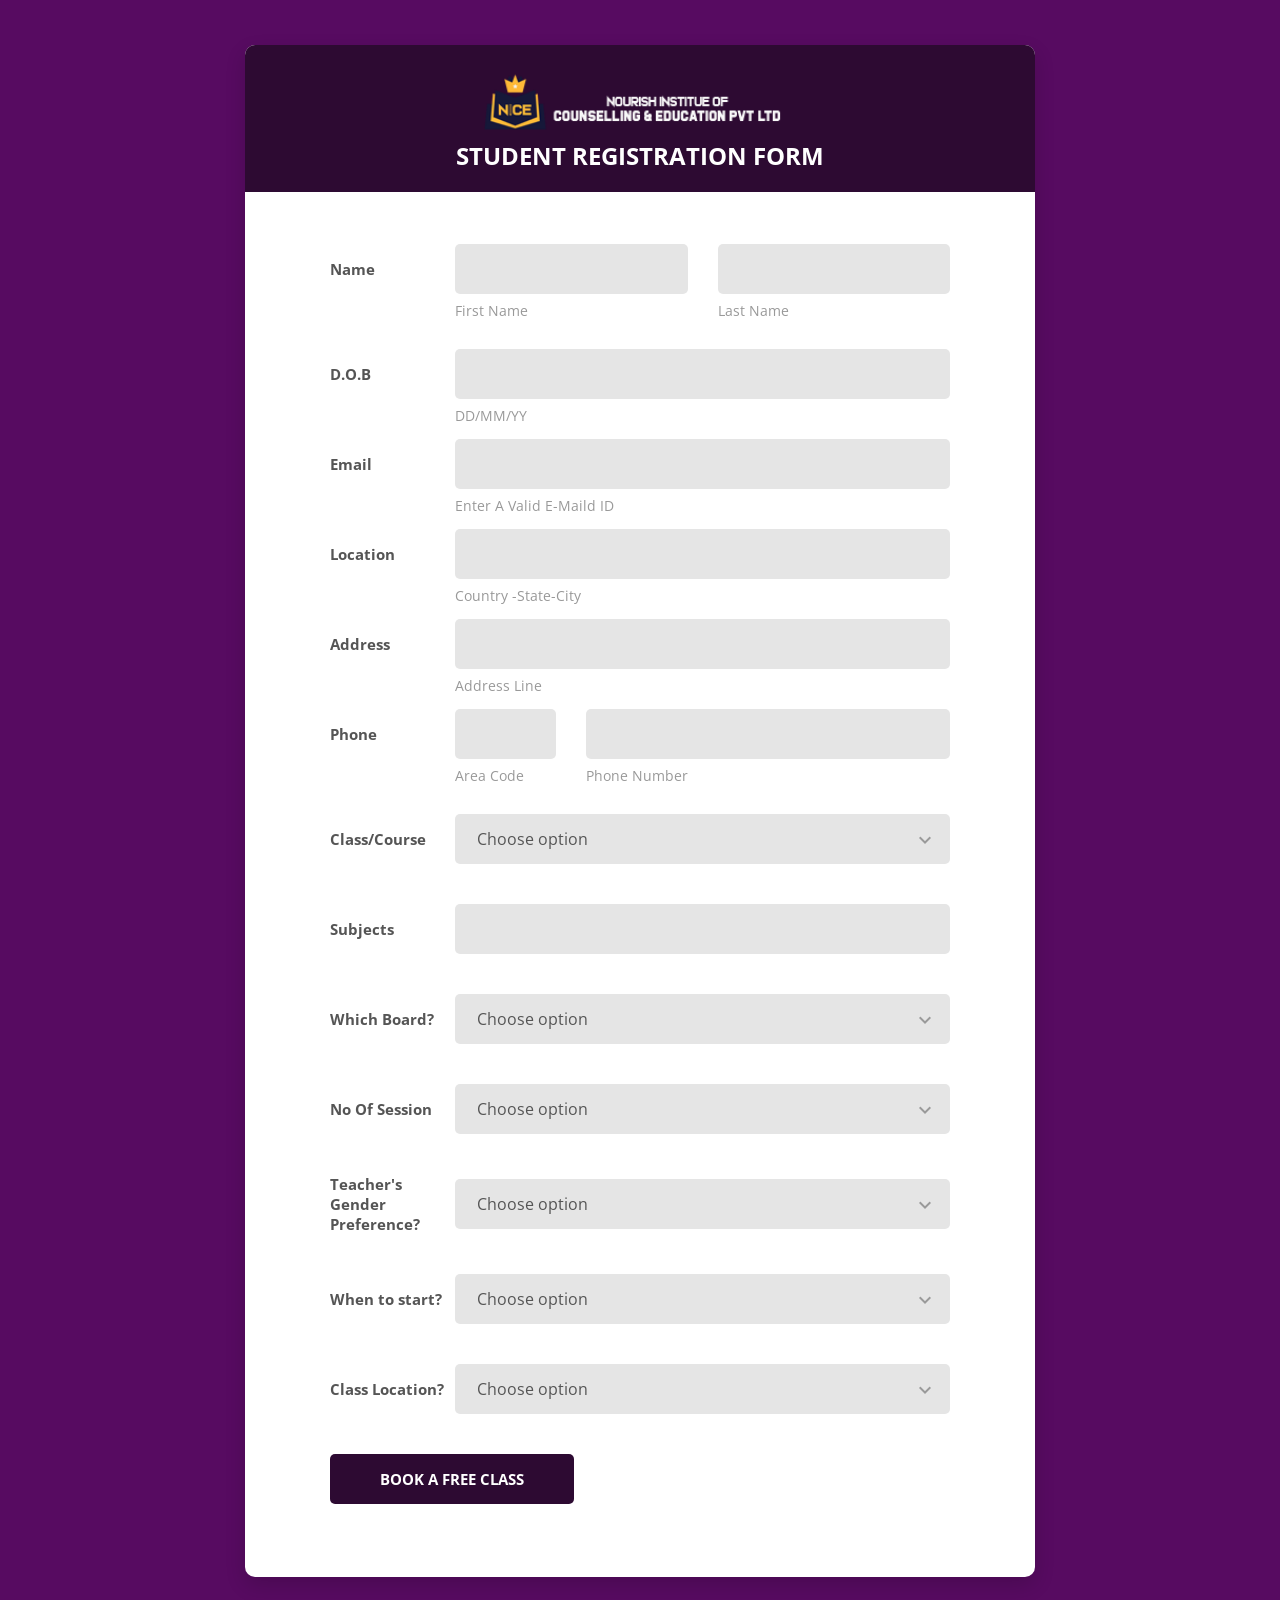
<file: index2.html>
<!DOCTYPE html>
<html lang="en">

<head>
    <!-- Required meta tags-->
    <meta charset="UTF-8">
    <meta name="viewport" content="width=device-width, initial-scale=1, shrink-to-fit=no">
    <meta name="description" content="Colorlib Templates">
    <meta name="author" content="Colorlib">
    <meta name="keywords" content="Colorlib Templates">
    <link rel="shortcut icon" type="image/x-icon" href="assets/img/favicon.png">
    <!-- Title Page-->
    <title>Student Registration Form</title>

    <!-- Icons font CSS-->
    <link href="vendor/mdi-font/css/material-design-iconic-font.min.css" rel="stylesheet" media="all">
    <link href="vendor/font-awesome-4.7/css/font-awesome.min.css" rel="stylesheet" media="all">
    <!-- Font special for pages-->
    <link href="https://fonts.googleapis.com/css?family=Open+Sans:300,300i,400,400i,600,600i,700,700i,800,800i" rel="stylesheet">

    <!-- Vendor CSS-->
    <link href="vendor/select2/select2.min.css" rel="stylesheet" media="all">
    <link href="vendor/datepicker/daterangepicker.css" rel="stylesheet" media="all">

    <!-- Main CSS-->
    <link href="css2/main.css" rel="stylesheet" media="all">
</head>

<body>
    <div class="page-wrapper  p-t-45 p-b-50">
        <div class="wrapper wrapper--w790">
            <div class="card card-5">
                <div class="card-heading">
                    <a href="index.php"><img src="logo.png" class="img-fluid" id="420" alt=""></a>
                    <h2 class="title">Student Registration Form</h2>
                </div>
                <div class="card-body">
                    <form method="POST" action="student_form.php" novalidate="novalidate">
                        <div class="form-row m-b-55">
                            <div class="name">Name</div>
                            <div class="value">
                                <div class="row row-space">
                                    <div class="col-2">
                                        <div class="input-group-desc">
                                            <input class="input--style-5" type="text" name="first_name">
                                            <label class="label--desc">first name</label>
                                        </div>
                                    </div>
                                    <div class="col-2">
                                        <div class="input-group-desc">
                                            <input class="input--style-5" type="text" name="last_name">
                                            <label class="label--desc">last name</label>
                                        </div>
                                    </div>
                                </div>
                            </div>
                        </div>
                        <div class="form-row">
                            <div class="name">D.O.B</div>
                            <div class="value">
                                <div class="input-group">
                                    <input class="input--style-5" type="text" name="birthday">
                                    <label class="label--desc">DD/MM/YY</label>
                                </div>
                            </div>
                        </div>
                        <div class="form-row">
                            <div class="name">Email</div>
                            <div class="value">
                                <div class="input-group">
                                    <input class="input--style-5" type="email" name="email">
                                    <label class="label--desc">Enter A Valid E-Maild ID</label>
                                </div>
                            </div>
                        </div>
                        <div class="form-row">
                            <div class="name">Location</div>
                            <div class="value">
                                <div class="input-group">
                                    <input class="input--style-5" onFocus="geolocate()" type="location" name="location">
                                    <label class="label--desc">Country -State-City</label>
                                </div>
                            </div>
                        </div>
                        <div class="form-row">
                            <div class="name">Address</div>
                            <div class="value">
                                <div class="input-group">
                                    <input class="input--style-5" onFocus="geolocate()" type="location" name="address">
                                    <label class="label--desc">Address Line</label>
                                </div>
                            </div>
                        </div>
                        <div class="form-row m-b-55">
                            <div class="name">Phone</div>
                            <div class="value">
                                <div class="row row-refine">
                                    <div class="col-3">
                                        <div class="input-group-desc">
                                            <input class="input--style-5" type="text" name="phone1">
                                            <label class="label--desc">Area Code</label>
                                        </div>
                                    </div>
                                    <div class="col-9">
                                        <div class="input-group-desc">
                                            <input class="input--style-5" type="text" name="phone2">
                                            <label class="label--desc">Phone Number</label>
                                        </div>
                                    </div>
                                </div>
                            </div>
                        </div>
                        <div class="form-row">
                            <div class="name">Class/Course</div>
                            <div class="value">
                                <div class="input-group">
                                    <div class="rs-select2 js-select-simple select--no-search">
                                        <select name="course">
                                            <option disabled="disabled" selected="selected">Choose option</option>
                                         
                                    <option>Nursery / KG</option>
                                    <option>Class - I</option>
                                    <option>Class - II</option>
                                    <option>Class - III</option>
                                    <option>Class - IV</option>
                                    <option>Class - V</option>
                                    <option>Class - VI</option>
                                    <option>Class - VII</option>
                                    <option>Class - VIII</option>
                                    <option>Class - IX</option>
                                    <option>Class - X</option>
                                    <option>Class - XI</option>
                                    <option>Class -XII</option>
                                    <option>IIT - JEE</option>
                                    <option>NEET / AIPMT</option>
                                    <option>Engineering Entrance</option>
                                    <option>Spoken English</option>
                                    <option>BBA</option>
                                    <option>Hobby</option>
                                    <option>Computer Science</option>
                                    <option>Language</option>
                                    <option>CPT</option>
                                    <option>CAT</option>
                                    <option>Competitive Exams</option>
                                    <option>B.A</option>
                                    <option>B.Com</option>
                                    <option>B.Sc</option>
                                    <option>BCA - MCA</option>
                                    <option>B. E / B. TECH</option>
                                    <option>M.A</option>
                                    <option>M.COM</option>
                                    <option>M.SC</option>
                                    <option>M. TECH</option>
                                    <option>MBA</option>
                                    <option>Computer / IT</option>
                                    <option>Computer Science</option>
                                    <option>Engineering Subjects</option>
                                    <option>BBS</option>
                                    <option>CA Final Group 1</option>
                                    <option>CA Final Group 2</option>
                                    <option>CMA / ICWA</option>
                                    <option>CS</option>
                                    <option>IPCC Group 1</option>
                                    <option>IPCC Group 2</option>
                                    <option>IELTS</option>
                                    <option>TOEFL</option>
                                    <option>GMAT</option>
                                    <option>B - Ed</option>
                                    <option>CTET</option>
                                        </select>
                                        <div class="select-dropdown"></div>
                                    </div>
                                </div>
                            </div>
                        </div>


                        <div class="form-row">
                            <div class="name">Subjects</div>
                            <div class="value">
                                <div class="input-group">
                                    <input class="input--style-5" onFocus="geolocate()" type="location" name="subjects">
                                    <label class="label--desc"></label>
                                </div>
                            </div>
                        </div>


                         <div class="form-row">
                            <div class="name">Which Board?</div>
                            <div class="value">
                                <div class="input-group">
                                    <div class="rs-select2 js-select-simple select--no-search">
                                        <select name="board">
                                            <option disabled="disabled" selected="selected">Choose option</option>
                                       
                                    <option>CBSE</option>
                                    <option>ICSE / ICE</option>
                                    <option>IGCSE</option>
                                    <option>IB Board</option>
                                    <option>State Board</option>
                                    <option>NIOS</option>
                                    <option>College/University
                                    </option>
                                    </select>
                                        <div class="select-dropdown"></div>
                                    </div>
                                </div>
                            </div>
                        </div>

                        <div class="form-row">
                            <div class="name">No Of Session</div>
                            <div class="value">
                                <div class="input-group">
                                    <div class="rs-select2 js-select-simple select--no-search">
                                        <select name="session">
                                            <option disabled="disabled" selected="selected">Choose option</option>
                                           
                                    <option>Twice a Week</option>
                                    <option>Thrice a Week</option>
                                    <option>Thrice a Week</option>
                                    <option>Four days a Week</option>
                                    <option>Six days in a Week</option>
                              
                                    </select>
                                        <div class="select-dropdown"></div>
                                    </div>
                                </div>
                            </div>
                        </div>

                        <div class="form-row">
                            <div class="name">Teacher's Gender Preference? </div>
                            <div class="value">
                                <div class="input-group">
                                    <div class="rs-select2 js-select-simple select--no-search">
                                        <select name="gender">
                                            <option disabled="disabled" selected="selected">Choose option</option>
                                           
                                    <option>Any</option>
                                    <option>Female</option>
                                    <option>Male</option>
                               
                              
                                    </select>
                                        <div class="select-dropdown"></div>
                                    </div>
                                </div>
                            </div>
                        </div>
                        <div class="form-row">
                            <div class="name">When to start? </div>
                            <div class="value">
                                <div class="input-group">
                                    <div class="rs-select2 js-select-simple select--no-search">
                                        <select name="when">
                                            <option disabled="disabled" selected="selected">Choose option</option>
                                           
                                    <option>Immediately</option>
                                    <option>Within a month</option>
                                    <option>Not sure, just looking</option>
                               
                              
                                    </select>
                                        <div class="select-dropdown"></div>
                                    </div>
                                </div>
                            </div>
                        </div>


                        <div class="form-row">
                            <div class="name">Class Location? </div>
                            <div class="value">
                                <div class="input-group">
                                    <div class="rs-select2 js-select-simple select--no-search">
                                        <select name="leclocation">
                                            <option disabled="disabled" selected="selected">Choose option</option>
                                           
                                    <option>Online Class</option>
                                    <option>Student Home</option>
                                   
                               
                              
                                    </select>
                                        <div class="select-dropdown"></div>
                                    </div>
                                </div>
                            </div>
                        </div>
                        
                        <div>
                            <button class="btn btn--radius-2 btn--red" name="register_student" type="submit">Book a free class</button>
                        </div>
                    </form>
                </div>
            </div>
        </div>
    </div>

    <!-- Jquery JS-->
    <script src="vendor/jquery/jquery.min.js"></script>
   
    <!-- Vendor JS-->
    <script src="vendor/select2/select2.min.js"></script>
    <script src="vendor/datepicker/moment.min.js"></script>
    <script src="vendor/datepicker/daterangepicker.js"></script>

    <!-- Main JS-->
    <script src="js/global.js"></script>

</body><!-- This templates was made by Colorlib (https://colorlib.com) -->

</html>
<!-- end document-->
</file>
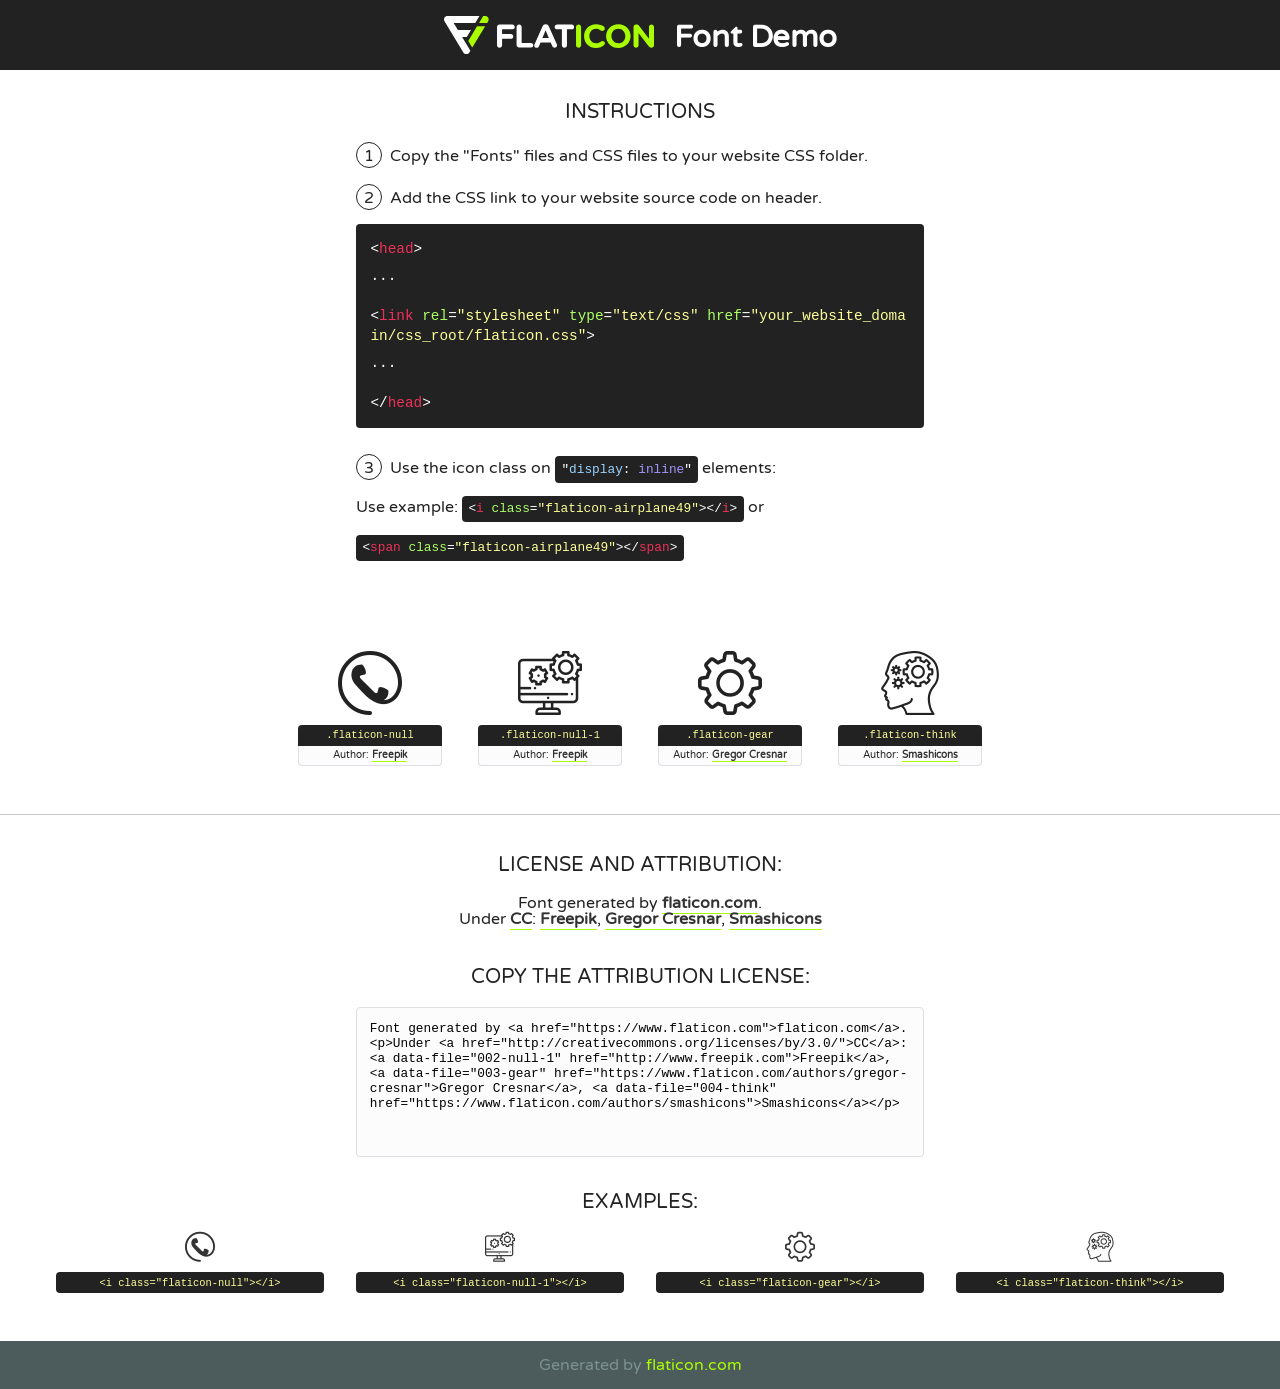
<file: assets/fonts/flaticon.html>
<!DOCTYPE html>
<!--
  Flaticon icon font: Flaticon
  Creation date: 02/06/2020 05:24
-->
<html>
<!DOCTYPE html>
<html>

<head>
    <title>Flaticon WebFont</title>
    <link href="http://fonts.googleapis.com/css?family=Varela+Round" rel="stylesheet" type="text/css" />
    <link rel="stylesheet" type="text/css" href="flaticon.css">
    <meta charset="UTF-8">
    <style>
    html, body, div, span, applet, object, iframe,
    h1, h2, h3, h4, h5, h6, p, blockquote, pre,
    a, abbr, acronym, address, big, cite, code,
    del, dfn, em, img, ins, kbd, q, s, samp,
    small, strike, strong, sub, sup, tt, var,
    b, u, i, center,
    dl, dt, dd, ol, ul, li,
    fieldset, form, label, legend,
    table, caption, tbody, tfoot, thead, tr, th, td,
    article, aside, canvas, details, embed, 
    figure, figcaption, footer, header, hgroup, 
    menu, nav, output, ruby, section, summary,
    time, mark, audio, video {
        margin: 0;
        padding: 0;
        border: 0;
        font-size: 100%;
        font: inherit;
        vertical-align: baseline;
    }
    /* HTML5 display-role reset for older browsers */
    article, aside, details, figcaption, figure, 
    footer, header, hgroup, menu, nav, section {
        display: block;
    }
    body {
        line-height: 1;
    }
    ol, ul {
        list-style: none;
    }
    blockquote, q {
        quotes: none;
    }
    blockquote:before, blockquote:after,
    q:before, q:after {
        content: '';
        content: none;
    }
    table {
        border-collapse: collapse;
        border-spacing: 0;
    }
    body {
        font-family: 'Varela Round', Helvetica, Arial, sans-serif;
        font-size: 16px;
        color: #222;
    }
    a {
        color: #333;
        border-bottom: 1px solid #a9fd00;
        font-weight: bold;
        text-decoration: none;
    }
    * {
        -moz-box-sizing: border-box;
        -webkit-box-sizing: border-box;
        box-sizing: border-box;
        margin: 0;
        padding: 0;
    }
    [class^="flaticon-"]:before, [class*=" flaticon-"]:before, [class^="flaticon-"]:after, [class*=" flaticon-"]:after {
        font-family: Flaticon;
        font-size: 30px;
        font-style: normal;
        margin-left: 20px;
        color: #333;
    }
    .wrapper {
        max-width: 600px;
        margin: auto;
        padding: 0 1em;
    }
    .title {
        font-size: 1.25em;
        text-align: center;
        margin-bottom: 1em;
        text-transform: uppercase;
    }
    header {
        text-align: center;
        background-color: #222;
        color: #fff;
        padding: 1em;
    }
    header .logo {
        width: 210px;
        height: 38px;
        display: inline-block;
        vertical-align: middle;
        margin-right: 1em;
        border: none;
    }
    header strong {
        font-size: 1.95em;
        font-weight: bold;
        vertical-align: middle;
        margin-top: 5px;
        display: inline-block;
    }
    .demo {
        margin: 2em auto;
        line-height: 1.25em;
    }
    .demo ul li {
        margin-bottom: 1em;
    }
    .demo ul li .num {
        color: #222;
        border-radius: 20px;
        display: inline-block;
        width: 26px;
        padding: 3px;
        height: 26px;
        text-align: center;
        margin-right: 0.5em;
        border: 1px solid #222;
    }
    .demo ul li code {
        background-color: #222;
        border-radius: 4px;
        padding: 0.25em 0.5em;
        display: inline-block;
        color: #fff;
        font-family: Consolas,Monaco,Lucida Console,Liberation Mono,DejaVu Sans Mono,Bitstream Vera Sans Mono,Courier New, monospace;
        font-weight: lighter;
        margin-top: 1em;
        font-size: 0.8em;
        word-break: break-all;
    }
    .demo ul li code.big {
        padding: 1em;
        font-size: 0.9em;
    }
    .demo ul li code .red {
        color: #EF3159;
    }
    .demo ul li code .green {
        color: #ACFF65;
    }
    .demo ul li code .yellow {
        color: #FFFF99;
    }
    .demo ul li code .blue {
        color: #99D3FF;
    }
    .demo ul li code .purple {
        color: #A295FF;
    }
    .demo ul li code .dots {
        margin-top: 0.5em;
        display: block;
    }
    #glyphs {
        border-bottom: 1px solid #ccc;
        padding: 2em 0;
        text-align: center;
    }
    .glyph {
        display: inline-block;
        width: 9em;
        margin: 1em;
        text-align: center;
        vertical-align: top;
        background: #FFF;
    }
    .glyph .glyph-icon {
        padding: 10px;
        display: block;
        font-family:"Flaticon";
        font-size: 64px;
        line-height: 1;
    }
    .glyph .glyph-icon:before {
        font-size: 64px;
        color: #222;
        margin-left: 0;
    }
    .class-name {
        font-size: 0.65em;
        background-color: #222;
        color: #fff;
        border-radius: 4px 4px 0 0;
        padding: 0.5em;
        color: #FFFF99;
        font-family: Consolas,Monaco,Lucida Console,Liberation Mono,DejaVu Sans Mono,Bitstream Vera Sans Mono,Courier New, monospace;
    }
    .author-name {
        font-size: 0.6em;
        background-color: #fcfcfd;
        border: 1px solid #DEDEE4;
        border-top: 0;
        border-radius: 0 0 4px 4px;
        padding: 0.5em;
    }
    .class-name:last-child {
        font-size: 10px;
        color:#888;
    }
    .class-name:last-child a {
        font-size: 10px;
        color:#555;
    }
    .class-name:last-child a:hover {
        color:#a9fd00;
    }
    .glyph > input {
        display: block;
        width: 100px;
        margin: 5px auto;
        text-align: center;
        font-size: 12px;
        cursor: text;
    }
    .glyph > input.icon-input {
        font-family:"Flaticon";
        font-size: 16px;
        margin-bottom: 10px;
    }
    .attribution .title {
        margin-top: 2em;
    }
    .attribution textarea {
        background-color: #fcfcfd;
        padding: 1em;
        border: none;
        box-shadow: none;
        border: 1px solid #DEDEE4;
        border-radius: 4px;
        resize: none;
        width: 100%;
        height: 150px;
        font-size: 0.8em;
        font-family: Consolas,Monaco,Lucida Console,Liberation Mono,DejaVu Sans Mono,Bitstream Vera Sans Mono,Courier New, monospace;
        -webkit-appearance: none;
    }
    .iconsuse {
        margin: 2em auto;
        text-align: center;
        max-width: 1200px;
    }
    .iconsuse:after {
        content: '';
        display: table;
        clear: both;
    }
    .iconsuse .image {
        float: left;
        width: 25%;
        padding: 0 1em;
    }
    .iconsuse .image p {
        margin-bottom: 1em;
    }
    .iconsuse .image span {
        display: block;
        font-size: 0.65em;
        background-color: #222;
        color: #fff;
        border-radius: 4px;
        padding: 0.5em;
        color: #FFFF99;
        margin-top: 1em;
        font-family: Consolas,Monaco,Lucida Console,Liberation Mono,DejaVu Sans Mono,Bitstream Vera Sans Mono,Courier New, monospace;
    }
    #footer {
        text-align: center;
        background-color: #4C5B5C;
        color: #7c9192;
        padding: 1em;
    }
    #footer a {
        border: none;
        color: #a9fd00;
        font-weight: normal;
    }
    @media (max-width: 960px) {
        .iconsuse .image {
            width: 50%;
        }
    }
    @media (max-width: 560px) {
        .iconsuse .image {
            width: 100%;
        }
    }
    </style>
</head>

<body class="characters-off">

    <header>
        <a href="https://www.flaticon.com" target="_blank" class="logo">
            <svg version="1.1" xmlns="http://www.w3.org/2000/svg" xmlns:xlink="http://www.w3.org/1999/xlink" xmlns:a="http://ns.adobe.com/AdobeSVGViewerExtensions/3.0/" viewBox="0 0 560.875 102.036" enable-background="new 0 0 560.875 102.036" xml:space="preserve">
                <defs>
                </defs>
                <g>
                    <g class="letters">
                        <path fill="#ffffff" d="M141.596,29.675c0-3.777,2.985-6.767,6.764-6.767h34.438c3.426,0,6.15,2.728,6.15,6.15
                        c0,3.43-2.724,6.149-6.15,6.149h-27.674v13.091h23.719c3.429,0,6.151,2.724,6.151,6.15c0,3.43-2.723,6.149-6.151,6.149h-23.719
                        v17.574c0,3.773-2.986,6.761-6.764,6.761c-3.779,0-6.764-2.989-6.764-6.761V29.675z"></path>
                        <path fill="#ffffff" d="M193.844,29.149c0-3.781,2.985-6.767,6.764-6.767c3.776,0,6.763,2.985,6.763,6.767v42.957h25.039
                        c3.426,0,6.149,2.726,6.149,6.153c0,3.425-2.723,6.15-6.149,6.15h-31.802c-3.779,0-6.764-2.986-6.764-6.768V29.149z"></path>
                        <path fill="#ffffff" d="M241.891,75.71l21.438-48.407c1.492-3.341,4.215-5.357,7.906-5.357h0.792
                        c3.686,0,6.323,2.017,7.815,5.357l21.439,48.407c0.436,0.967,0.701,1.845,0.701,2.723c0,3.602-2.809,6.501-6.414,6.501
                        c-3.161,0-5.269-1.845-6.499-4.655l-4.132-9.661h-27.059l-4.301,10.102c-1.144,2.631-3.426,4.214-6.237,4.214
                        c-3.517,0-6.24-2.81-6.24-6.325C241.1,77.64,241.451,76.677,241.891,75.71z M279.932,58.666l-8.521-20.297l-8.526,20.297H279.932
                        z"></path>
                        <path fill="#ffffff" d="M314.864,35.387H301.86c-3.429,0-6.239-2.813-6.239-6.238c0-3.429,2.811-6.24,6.239-6.24h39.533
                        c3.426,0,6.237,2.811,6.237,6.24c0,3.425-2.811,6.238-6.237,6.238h-13.001v42.785c0,3.773-2.99,6.761-6.764,6.761
                        c-3.779,0-6.764-2.989-6.764-6.761V35.387z"></path>
                        <path fill="#A9FD00" d="M352.615,29.149c0-3.781,2.985-6.767,6.767-6.767c3.774,0,6.761,2.985,6.761,6.767v49.024
                        c0,3.773-2.987,6.761-6.761,6.761c-3.781,0-6.767-2.989-6.767-6.761V29.149z"></path>
                        <path fill="#A9FD00" d="M374.132,53.836v-0.179c0-17.481,13.178-31.801,32.065-31.801c9.22,0,15.459,2.458,20.557,6.238
                        c1.402,1.054,2.637,2.985,2.637,5.357c0,3.692-2.985,6.59-6.681,6.59c-1.845,0-3.071-0.702-4.044-1.319
                        c-3.776-2.813-7.729-4.393-12.562-4.393c-10.364,0-17.831,8.611-17.831,19.154v0.173c0,10.542,7.291,19.329,17.831,19.329
                        c5.715,0,9.492-1.756,13.359-4.834c1.049-0.874,2.458-1.491,4.039-1.491c3.429,0,6.325,2.813,6.325,6.236
                        c0,2.106-1.056,3.78-2.282,4.834c-5.539,4.834-12.036,7.733-21.878,7.733C387.572,85.464,374.132,71.493,374.132,53.836z"></path>
                        <path fill="#A9FD00" d="M433.009,53.836v-0.179c0-17.481,13.79-31.801,32.766-31.801c18.981,0,32.592,14.143,32.592,31.628v0.173
                        c0,17.483-13.785,31.807-32.769,31.807C446.625,85.464,433.009,71.32,433.009,53.836z M484.224,53.836v-0.179
                        c0-10.539-7.725-19.326-18.626-19.326c-10.893,0-18.449,8.611-18.449,19.154v0.173c0,10.542,7.73,19.329,18.626,19.329
                        C476.676,72.986,484.224,64.378,484.224,53.836z"></path>
                        <path fill="#A9FD00" d="M506.233,29.321c0-3.774,2.99-6.763,6.767-6.763h1.401c3.252,0,5.183,1.583,7.029,3.953l26.093,34.265
                        V29.059c0-3.692,2.99-6.677,6.681-6.677c3.683,0,6.671,2.985,6.671,6.677v48.934c0,3.78-2.987,6.765-6.764,6.765h-0.436
                        c-3.257,0-5.188-1.581-7.034-3.953l-27.056-35.492v32.944c0,3.687-2.985,6.676-6.678,6.676c-3.683,0-6.673-2.989-6.673-6.676
                        V29.321z"></path>
                    </g>
                    <g class="insignia">
                        <path fill="#ffffff" d="M48.372,56.137h12.517l11.156-18.537H37.186L25.688,18.539h57.825L94.668,0H9.271
                        C5.925,0,2.842,1.801,1.198,4.716c-1.644,2.907-1.593,6.482,0.134,9.343l50.38,83.501c1.678,2.781,4.689,4.476,7.938,4.476
                        c3.246,0,6.257-1.695,7.935-4.476l2.898-4.804L48.372,56.137z"></path>
                        <g class="i">
                            <path fill="#A9FD00" d="M93.575,18.539h0.031v0.004l21.652,0.004l2.705-4.488c1.727-2.861,1.778-6.436,0.133-9.343
                            C116.454,1.801,113.371,0,110.026,0h-5.294L93.575,18.539z"></path>
                            <polygon fill="#A9FD00" points="88.291,27.356 64.725,66.486 75.519,84.404 109.942,27.356"></polygon>
                        </g>
                    </g>
                </g>
            </svg>
        </a>
        <strong>Font Demo</strong>
    </header>


    <section class="demo wrapper">

        <p class="title">Instructions</p>

        <ul>
            <li>
                <span class="num">1</span>Copy the "Fonts" files and CSS files to your website CSS folder.
            </li>
            <li>
                <span class="num">2</span>Add the CSS link to your website source code on header.
                <code class="big">
                    &lt;<span class="red">head</span>&gt;
                    <br/><span class="dots">...</span>
                    <br/>&lt;<span class="red">link</span> <span class="green">rel</span>=<span class="yellow">"stylesheet"</span> <span class="green">type</span>=<span class="yellow">"text/css"</span> <span class="green">href</span>=<span class="yellow">"your_website_domain/css_root/flaticon.css"</span>&gt;
                    <br/><span class="dots">...</span>
                    <br/>&lt;/<span class="red">head</span>&gt;
                </code>
            </li>

            <li>
                <p>
                    <span class="num">3</span>Use the icon class on <code>"<span class="blue">display</span>:<span class="purple"> inline</span>"</code> elements:
                    <br />
                    Use example: <code>&lt;<span class="red">i</span> <span class="green">class</span>=<span class="yellow">&quot;flaticon-airplane49&quot;</span>&gt;&lt;/<span class="red">i</span>&gt;</code> or <code>&lt;<span class="red">span</span> <span class="green">class</span>=<span class="yellow">&quot;flaticon-airplane49&quot;</span>&gt;&lt;/<span class="red">span</span>&gt;</code>
            </li>
        </ul>

    </section>




   <section id="glyphs">          
    
      
        <div class="glyph"><div class="glyph-icon flaticon-null"></div>
            <div class="class-name">.flaticon-null</div>
            <div class="author-name">Author: <a data-file="001-null" href="http://www.freepik.com">Freepik</a> </div> 
        </div>        
        
        <div class="glyph"><div class="glyph-icon flaticon-null-1"></div>
            <div class="class-name">.flaticon-null-1</div>
            <div class="author-name">Author: <a data-file="002-null-1" href="http://www.freepik.com">Freepik</a> </div> 
        </div>        
        
        <div class="glyph"><div class="glyph-icon flaticon-gear"></div>
            <div class="class-name">.flaticon-gear</div>
            <div class="author-name">Author: <a data-file="003-gear" href="https://www.flaticon.com/authors/gregor-cresnar">Gregor Cresnar</a> </div> 
        </div>        
        
        <div class="glyph"><div class="glyph-icon flaticon-think"></div>
            <div class="class-name">.flaticon-think</div>
            <div class="author-name">Author: <a data-file="004-think" href="https://www.flaticon.com/authors/smashicons">Smashicons</a> </div> 
        </div>        
        

    </section>



    <section class="attribution wrapper"   style="text-align:center;">

      <div class="title">License and attribution:</div><div class="attrDiv">Font generated by <a href="https://www.flaticon.com">flaticon.com</a>. <div><p>Under <a href="http://creativecommons.org/licenses/by/3.0/">CC</a>: <a data-file="002-null-1" href="http://www.freepik.com">Freepik</a>, <a data-file="003-gear" href="https://www.flaticon.com/authors/gregor-cresnar">Gregor Cresnar</a>, <a data-file="004-think" href="https://www.flaticon.com/authors/smashicons">Smashicons</a></p>  </div>
      </div>
      <div class="title">Copy the Attribution License:</div>

    <textarea onclick="this.focus();this.select();">Font generated by &lt;a href=&quot;https://www.flaticon.com&quot;&gt;flaticon.com&lt;/a&gt;. <p>Under <a href="http://creativecommons.org/licenses/by/3.0/">CC</a>: <a data-file="002-null-1" href="http://www.freepik.com">Freepik</a>, <a data-file="003-gear" href="https://www.flaticon.com/authors/gregor-cresnar">Gregor Cresnar</a>, <a data-file="004-think" href="https://www.flaticon.com/authors/smashicons">Smashicons</a></p>  
     </textarea>

    </section>

    <section class="iconsuse">

          <div class="title">Examples:</div>            
             
            <div class="image">
                <p>
                    <i class="glyph-icon flaticon-null"></i> 
                    <span>&lt;i class=&quot;flaticon-null&quot;&gt;&lt;/i&gt;</span>
                </p>
            </div>
            
            <div class="image">
                <p>
                    <i class="glyph-icon flaticon-null-1"></i> 
                    <span>&lt;i class=&quot;flaticon-null-1&quot;&gt;&lt;/i&gt;</span>
                </p>
            </div>
            
            <div class="image">
                <p>
                    <i class="glyph-icon flaticon-gear"></i> 
                    <span>&lt;i class=&quot;flaticon-gear&quot;&gt;&lt;/i&gt;</span>
                </p>
            </div>
            
            <div class="image">
                <p>
                    <i class="glyph-icon flaticon-think"></i> 
                    <span>&lt;i class=&quot;flaticon-think&quot;&gt;&lt;/i&gt;</span>
                </p>
            </div>
                       
        </div>
                            
    </section>

<div id="footer">
    <div>Generated by <a href="https://www.flaticon.com">flaticon.com</a>
    </div>
</div>



</body>
</html>
</file>
<file: vendor/datepicker/daterangepicker.css>
.daterangepicker {
  position: absolute;
  color: inherit;
  background-color: #fff;
  border-radius: 4px;
  width: 278px;
  padding: 4px;
  margin-top: 1px;
  top: 100px;
  left: 20px;
  /* Calendars */ }
  .daterangepicker:before, .daterangepicker:after {
    position: absolute;
    display: inline-block;
    border-bottom-color: rgba(0, 0, 0, 0.2);
    content: ''; }
  .daterangepicker:before {
    top: -7px;
    border-right: 7px solid transparent;
    border-left: 7px solid transparent;
    border-bottom: 7px solid #ccc; }
  .daterangepicker:after {
    top: -6px;
    border-right: 6px solid transparent;
    border-bottom: 6px solid #fff;
    border-left: 6px solid transparent; }
  .daterangepicker.opensleft:before {
    right: 9px; }
  .daterangepicker.opensleft:after {
    right: 10px; }
  .daterangepicker.openscenter:before {
    left: 0;
    right: 0;
    width: 0;
    margin-left: auto;
    margin-right: auto; }
  .daterangepicker.openscenter:after {
    left: 0;
    right: 0;
    width: 0;
    margin-left: auto;
    margin-right: auto; }
  .daterangepicker.opensright:before {
    left: 9px; }
  .daterangepicker.opensright:after {
    left: 10px; }
  .daterangepicker.dropup {
    margin-top: -5px; }
    .daterangepicker.dropup:before {
      top: initial;
      bottom: -7px;
      border-bottom: initial;
      border-top: 7px solid #ccc; }
    .daterangepicker.dropup:after {
      top: initial;
      bottom: -6px;
      border-bottom: initial;
      border-top: 6px solid #fff; }
  .daterangepicker.dropdown-menu {
    max-width: none;
    z-index: 3001; }
  .daterangepicker.single .ranges, .daterangepicker.single .calendar {
    float: none; }
  .daterangepicker.show-calendar .calendar {
    display: block; }
  .daterangepicker .calendar {
    display: none;
    max-width: 270px;
    margin: 4px; }
    .daterangepicker .calendar.single .calendar-table {
      border: none; }
    .daterangepicker .calendar th, .daterangepicker .calendar td {
      white-space: nowrap;
      text-align: center;
      min-width: 32px; }
  .daterangepicker .calendar-table {
    border: 1px solid #fff;
    padding: 4px;
    border-radius: 4px;
    background-color: #fff; }
  .daterangepicker table {
    width: 100%;
    margin: 0; }
  .daterangepicker td, .daterangepicker th {
    text-align: center;
    width: 20px;
    height: 20px;
    border-radius: 4px;
    border: 1px solid transparent;
    white-space: nowrap;
    cursor: pointer; }
    .daterangepicker td.available:hover, .daterangepicker th.available:hover {
      background-color: #eee;
      border-color: transparent;
      color: inherit; }
    .daterangepicker td.week, .daterangepicker th.week {
      font-size: 80%;
      color: #ccc; }
  .daterangepicker td.off, .daterangepicker td.off.in-range, .daterangepicker td.off.start-date, .daterangepicker td.off.end-date {
    background-color: #fff;
    border-color: transparent;
    color: #999; }
  .daterangepicker td.in-range {
    background-color: #ebf4f8;
    border-color: transparent;
    color: #000;
    border-radius: 0; }
  .daterangepicker td.start-date {
    border-radius: 4px 0 0 4px; }
  .daterangepicker td.end-date {
    border-radius: 0 4px 4px 0; }
  .daterangepicker td.start-date.end-date {
    border-radius: 4px; }
  .daterangepicker td.active, .daterangepicker td.active:hover {
    background-color: #357ebd;
    border-color: transparent;
    color: #fff; }
  .daterangepicker th.month {
    width: auto; }
  .daterangepicker td.disabled, .daterangepicker option.disabled {
    color: #999;
    cursor: not-allowed;
    text-decoration: line-through; }
  .daterangepicker select.monthselect, .daterangepicker select.yearselect {
    font-size: 12px;
    padding: 1px;
    height: auto;
    margin: 0;
    cursor: default; }
  .daterangepicker select.monthselect {
    margin-right: 2%;
    width: 56%; }
  .daterangepicker select.yearselect {
    width: 40%; }
  .daterangepicker select.hourselect, .daterangepicker select.minuteselect, .daterangepicker select.secondselect, .daterangepicker select.ampmselect {
    width: 50px;
    margin-bottom: 0; }
  .daterangepicker .input-mini {
    border: 1px solid #ccc;
    border-radius: 4px;
    color: #555;
    height: 30px;
    line-height: 30px;
    display: block;
    vertical-align: middle;
    margin: 0 0 5px 0;
    padding: 0 6px 0 28px;
    width: 100%; }
    .daterangepicker .input-mini.active {
      border: 1px solid #08c;
      border-radius: 4px; }
  .daterangepicker .daterangepicker_input {
    position: relative; }
    .daterangepicker .daterangepicker_input i {
      position: absolute;
      left: 8px;
      top: 8px; }
  .daterangepicker.rtl .input-mini {
    padding-right: 28px;
    padding-left: 6px; }
  .daterangepicker.rtl .daterangepicker_input i {
    left: auto;
    right: 8px; }
  .daterangepicker .calendar-time {
    text-align: center;
    margin: 5px auto;
    line-height: 30px;
    position: relative;
    padding-left: 28px; }
    .daterangepicker .calendar-time select.disabled {
      color: #ccc;
      cursor: not-allowed; }

.ranges {
  font-size: 11px;
  float: none;
  margin: 4px;
  text-align: left; }
  .ranges ul {
    list-style: none;
    margin: 0 auto;
    padding: 0;
    width: 100%; }
  .ranges li {
    font-size: 13px;
    background-color: #f5f5f5;
    border: 1px solid #f5f5f5;
    border-radius: 4px;
    color: #08c;
    padding: 3px 12px;
    margin-bottom: 8px;
    cursor: pointer; }
    .ranges li:hover {
      background-color: #08c;
      border: 1px solid #08c;
      color: #fff; }
    .ranges li.active {
      background-color: #08c;
      border: 1px solid #08c;
      color: #fff; }

/*  Larger Screen Styling */
@media (min-width: 564px) {
  .daterangepicker {
    width: auto; }
    .daterangepicker .ranges ul {
      width: 160px; }
    .daterangepicker.single .ranges ul {
      width: 100%; }
    .daterangepicker.single .calendar.left {
      clear: none; }
    .daterangepicker.single.ltr .ranges, .daterangepicker.single.ltr .calendar {
      float: left; }
    .daterangepicker.single.rtl .ranges, .daterangepicker.single.rtl .calendar {
      float: right; }
    .daterangepicker.ltr {
      direction: ltr;
      text-align: left; }
      .daterangepicker.ltr .calendar.left {
        clear: left;
        margin-right: 0; }
        .daterangepicker.ltr .calendar.left .calendar-table {
          border-right: none;
          border-top-right-radius: 0;
          border-bottom-right-radius: 0; }
      .daterangepicker.ltr .calendar.right {
        margin-left: 0; }
        .daterangepicker.ltr .calendar.right .calendar-table {
          border-left: none;
          border-top-left-radius: 0;
          border-bottom-left-radius: 0; }
      .daterangepicker.ltr .left .daterangepicker_input {
        padding-right: 12px; }
      .daterangepicker.ltr .calendar.left .calendar-table {
        padding-right: 12px; }
      .daterangepicker.ltr .ranges, .daterangepicker.ltr .calendar {
        float: left; }
    .daterangepicker.rtl {
      direction: rtl;
      text-align: right; }
      .daterangepicker.rtl .calendar.left {
        clear: right;
        margin-left: 0; }
        .daterangepicker.rtl .calendar.left .calendar-table {
          border-left: none;
          border-top-left-radius: 0;
          border-bottom-left-radius: 0; }
      .daterangepicker.rtl .calendar.right {
        margin-right: 0; }
        .daterangepicker.rtl .calendar.right .calendar-table {
          border-right: none;
          border-top-right-radius: 0;
          border-bottom-right-radius: 0; }
      .daterangepicker.rtl .left .daterangepicker_input {
        padding-left: 12px; }
      .daterangepicker.rtl .calendar.left .calendar-table {
        padding-left: 12px; }
      .daterangepicker.rtl .ranges, .daterangepicker.rtl .calendar {
        text-align: right;
        float: right; } }
@media (min-width: 730px) {
  .daterangepicker .ranges {
    width: auto; }
  .daterangepicker.ltr .ranges {
    float: left; }
  .daterangepicker.rtl .ranges {
    float: right; }
  .daterangepicker .calendar.left {
    clear: none !important; } }
</file>
<file: css2/main.css>
/* ==========================================================================
   #FONT
   ========================================================================== */
.font-robo {
  font-family: "Roboto", "Arial", "Helvetica Neue", sans-serif;
}

.font-poppins {
  font-family: "Poppins", "Arial", "Helvetica Neue", sans-serif;
}

.font-opensans {
  font-family: "Open Sans", "Arial", "Helvetica Neue", sans-serif;
}

/* ==========================================================================
   #GRID
   ========================================================================== */
.row {
  display: -webkit-box;
  display: -webkit-flex;
  display: -moz-box;
  display: -ms-flexbox;
  display: flex;
  -webkit-flex-wrap: wrap;
  -ms-flex-wrap: wrap;
  flex-wrap: wrap;
}

.row .col-2:last-child .input-group-desc {
  margin-bottom: 0;
}

.row-space {
  -webkit-box-pack: justify;
  -webkit-justify-content: space-between;
  -moz-box-pack: justify;
  -ms-flex-pack: justify;
  justify-content: space-between;
}

.row-refine {
  margin: 0 -15px;
}

.row-refine .col-3 .input-group-desc,
.row-refine .col-9 .input-group-desc {
  margin-bottom: 0;
}

.col-2 {
  width: -webkit-calc((100% - 30px) / 2);
  width: -moz-calc((100% - 30px) / 2);
  width: calc((100% - 30px) / 2);
}

@media (max-width: 767px) {
  .col-2 {
    width: 100%;
  }
}

.form-row {
  display: -webkit-box;
  display: -webkit-flex;
  display: -moz-box;
  display: -ms-flexbox;
  display: flex;
  -webkit-flex-wrap: wrap;
  -ms-flex-wrap: wrap;
  flex-wrap: wrap;
  -webkit-box-align: center;
  -webkit-align-items: center;
  -moz-box-align: center;
  -ms-flex-align: center;
  align-items: center;
  margin-bottom: 40px;
}

.form-row .name {
  width: 125px;
  color: #555;
  font-size: 15px;
  font-weight: 700;
}

.form-row .value {
  width: -webkit-calc(100% - 125px);
  width: -moz-calc(100% - 125px);
  width: calc(100% - 125px);
}

@media (max-width: 767px) {
  .form-row {
    display: block;
  }
  .form-row .name,
  .form-row .value {
    display: block;
    width: 100%;
  }
  .form-row .name {
    margin-bottom: 7px;
  }
}

.col-3,
.col-9 {
  padding: 0 15px;
  position: relative;
  width: 100%;
  min-height: 1px;
}

.col-3 {
  -webkit-box-flex: 0;
  -webkit-flex: 0 0 25%;
  -moz-box-flex: 0;
  -ms-flex: 0 0 25%;
  flex: 0 0 25%;
  max-width: 25%;
}

@media (max-width: 767px) {
  .col-3 {
    -webkit-box-flex: 0;
    -webkit-flex: 0 0 35%;
    -moz-box-flex: 0;
    -ms-flex: 0 0 35%;
    flex: 0 0 35%;
    max-width: 35%;
  }
}

.col-9 {
  -webkit-box-flex: 0;
  -webkit-flex: 0 0 75%;
  -moz-box-flex: 0;
  -ms-flex: 0 0 75%;
  flex: 0 0 75%;
  max-width: 75%;
}

@media (max-width: 767px) {
  .col-9 {
    -webkit-box-flex: 0;
    -webkit-flex: 0 0 65%;
    -moz-box-flex: 0;
    -ms-flex: 0 0 65%;
    flex: 0 0 65%;
    max-width: 65%;
  }
}

/* ==========================================================================
   #BOX-SIZING
   ========================================================================== */
/**
 * More sensible default box-sizing:
 * css-tricks.com/inheriting-box-sizing-probably-slightly-better-best-practice
 */
html {
  -webkit-box-sizing: border-box;
  -moz-box-sizing: border-box;
  box-sizing: border-box;
  
}

* {
  padding: 0;
  margin: 0;
 
}

*, *:before, *:after {
  -webkit-box-sizing: inherit;
  -moz-box-sizing: inherit;
  box-sizing: inherit;
}

/* ==========================================================================
   #RESET
   ========================================================================== */
/**
 * A very simple reset that sits on top of Normalize.css.
 */
body,
h1, h2, h3, h4, h5, h6,
blockquote, p, pre,
dl, dd, ol, ul,
figure,
hr,
fieldset, legend {
  margin: 0;
  padding: 0;
 
}

/**
 * Remove trailing margins from nested lists.
 */
li > ol,
li > ul {
  margin-bottom: 0;
}

/**
 * Remove default table spacing.
 */
table {
  border-collapse: collapse;
  border-spacing: 0;
}

/**
 * 1. Reset Chrome and Firefox behaviour which sets a `min-width: min-content;`
 *    on fieldsets.
 */
fieldset {
  min-width: 0;
  /* [1] */
  border: 0;
}

button {
  outline: none;
  background: none;
  border: none;
}

/* ==========================================================================
   #PAGE WRAPPER
   ========================================================================== */
.page-wrapper {
  min-height: 100vh;
}

body {
  font-family: "Open Sans", "Arial", "Helvetica Neue", sans-serif;
  font-weight: 400;
  font-size: 14px;
  background-color: #570b61;
}

h1, h2, h3, h4, h5, h6 {
  font-weight: 400;
}

h1 {
  font-size: 36px;
}

h2 {
  font-size: 30px;
}

h3 {
  font-size: 24px;
}

h4 {
  font-size: 18px;
}

h5 {
  font-size: 15px;
}

h6 {
  font-size: 13px;
}

/* ==========================================================================
   #BACKGROUND
   ========================================================================== */
.bg-blue {
  background: #2c6ed5;
}

.bg-red {
  background: #fa4251;
}

.bg-gra-01 {
  background: -webkit-gradient(linear, left bottom, left top, from(#fbc2eb), to(#a18cd1));
  background: -webkit-linear-gradient(bottom, #fbc2eb 0%, #a18cd1 100%);
  background: -moz-linear-gradient(bottom, #fbc2eb 0%, #a18cd1 100%);
  background: -o-linear-gradient(bottom, #fbc2eb 0%, #a18cd1 100%);
  background: linear-gradient(to top, #fbc2eb 0%, #a18cd1 100%);
}

.bg-gra-02 {
  background: -webkit-gradient(linear, left bottom, right top, from(#fc2c77), to(#6c4079));
  background: -webkit-linear-gradient(bottom left, #fc2c77 0%, #6c4079 100%);
  background: -moz-linear-gradient(bottom left, #fc2c77 0%, #6c4079 100%);
  background: -o-linear-gradient(bottom left, #fc2c77 0%, #6c4079 100%);
  background: linear-gradient(to top right, #fc2c77 0%, #6c4079 100%);
}

.bg-gra-03 {
  background: -webkit-gradient(linear, left bottom, right top, from(#08aeea), to(#b721ff));
  background: -webkit-linear-gradient(bottom left, #08aeea 0%, #b721ff 100%);
  background: -moz-linear-gradient(bottom left, #08aeea 0%, #b721ff 100%);
  background: -o-linear-gradient(bottom left, #08aeea 0%, #b721ff 100%);
  background: linear-gradient(to top right, #08aeea 0%, #b721ff 100%);
}

/* ==========================================================================
   #SPACING
   ========================================================================== */
.p-t-100 {
  padding-top: 100px;
}

.p-t-130 {
  padding-top: 130px;
}

.p-t-180 {
  padding-top: 180px;
}

.p-t-45 {
  padding-top: 45px;
}

.p-t-20 {
  padding-top: 20px;
}

.p-t-15 {
  padding-top: 15px;
}

.p-t-10 {
  padding-top: 10px;
}

.p-t-30 {
  padding-top: 30px;
}

.p-b-100 {
  padding-bottom: 100px;
}

.p-b-50 {
  padding-bottom: 50px;
}

.m-r-45 {
  margin-right: 45px;
}

.m-r-55 {
  margin-right: 55px;
}

.m-b-55 {
  margin-bottom: 55px;
}

/* ==========================================================================
   #WRAPPER
   ========================================================================== */
.wrapper {
  margin: 0 auto;
}

.wrapper--w960 {
  max-width: 960px;
}

.wrapper--w790 {
  max-width: 790px;
}

.wrapper--w780 {
  max-width: 780px;
}

.wrapper--w680 {
  max-width: 680px;
}

/* ==========================================================================
   #BUTTON
   ========================================================================== */
.btn {
  display: inline-block;
  line-height: 50px;
  padding: 0 50px;
  -webkit-transition: all 0.4s ease;
  -o-transition: all 0.4s ease;
  -moz-transition: all 0.4s ease;
  transition: all 0.4s ease;
  cursor: pointer;
  font-size: 15px;
  text-transform: uppercase;
  font-weight: 700;
  color: #fff;
  font-family: inherit;
}

.btn--radius {
  -webkit-border-radius: 3px;
  -moz-border-radius: 3px;
  border-radius: 3px;
}

.btn--radius-2 {
  -webkit-border-radius: 5px;
  -moz-border-radius: 5px;
  border-radius: 5px;
}

.btn--pill {
  -webkit-border-radius: 20px;
  -moz-border-radius: 20px;
  border-radius: 20px;
}

.btn--green {
  background: #57b846;
}

.btn--green:hover {
  background: #4dae3c;
}

.btn--blue {
  background: #4272d7;
}

.btn--blue:hover {
  background: #3868cd;
}

.btn--red {
  background: #2d0a32;
}

.btn--red:hover {
  background: #2d0a32;
}

/* ==========================================================================
   #DATE PICKER
   ========================================================================== */
td.active {
  background-color: #2c6ed5;
}

input[type="date" i] {
  padding: 14px;
}

.table-condensed td, .table-condensed th {
  font-size: 14px;
  font-family: "Roboto", "Arial", "Helvetica Neue", sans-serif;
  font-weight: 400;
}

.daterangepicker td {
  width: 40px;
  height: 30px;
}

.daterangepicker {
  border: none;
  -webkit-box-shadow: 0px 8px 20px 0px rgba(0, 0, 0, 0.15);
  -moz-box-shadow: 0px 8px 20px 0px rgba(0, 0, 0, 0.15);
  box-shadow: 0px 8px 20px 0px rgba(0, 0, 0, 0.15);
  display: none;
  border: 1px solid #e0e0e0;
  margin-top: 5px;
}

.daterangepicker::after, .daterangepicker::before {
  display: none;
}

.daterangepicker thead tr th {
  padding: 10px 0;
}

.daterangepicker .table-condensed th select {
  border: 1px solid #ccc;
  -webkit-border-radius: 3px;
  -moz-border-radius: 3px;
  border-radius: 3px;
  font-size: 14px;
  padding: 5px;
  outline: none;
}

/* ==========================================================================
   #FORM
   ========================================================================== */
input {
  outline: none;
  margin: 0;
  border: none;
  -webkit-box-shadow: none;
  -moz-box-shadow: none;
  box-shadow: none;
  width: 100%;
  font-size: 14px;
  font-family: inherit;
}

.radio-container {
  display: inline-block;
  position: relative;
  padding-left: 30px;
  cursor: pointer;
  font-size: 16px;
  color: #666;
  -webkit-user-select: none;
  -moz-user-select: none;
  -ms-user-select: none;
  user-select: none;
}

.radio-container input {
  position: absolute;
  opacity: 0;
  cursor: pointer;
}

.radio-container input:checked ~ .checkmark {
  background-color: #e5e5e5;
}

.radio-container input:checked ~ .checkmark:after {
  display: block;
}

.radio-container .checkmark:after {
  top: 50%;
  left: 50%;
  -webkit-transform: translate(-50%, -50%);
  -moz-transform: translate(-50%, -50%);
  -ms-transform: translate(-50%, -50%);
  -o-transform: translate(-50%, -50%);
  transform: translate(-50%, -50%);
  width: 12px;
  height: 12px;
  -webkit-border-radius: 50%;
  -moz-border-radius: 50%;
  border-radius: 50%;
  background: #57b846;
}

.checkmark {
  position: absolute;
  top: 50%;
  -webkit-transform: translateY(-50%);
  -moz-transform: translateY(-50%);
  -ms-transform: translateY(-50%);
  -o-transform: translateY(-50%);
  transform: translateY(-50%);
  left: 0;
  height: 20px;
  width: 20px;
  background-color: #e5e5e5;
  -webkit-border-radius: 50%;
  -moz-border-radius: 50%;
  border-radius: 50%;
  -webkit-box-shadow: inset 0px 1px 3px 0px rgba(0, 0, 0, 0.08);
  -moz-box-shadow: inset 0px 1px 3px 0px rgba(0, 0, 0, 0.08);
  box-shadow: inset 0px 1px 3px 0px rgba(0, 0, 0, 0.08);
}

.checkmark:after {
  content: "";
  position: absolute;
  display: none;
}

.input--style-5 {
  background: #e5e5e5;
  line-height: 50px;
  -webkit-border-radius: 5px;
  -moz-border-radius: 5px;
  border-radius: 5px;
  padding: 0 22px;
  font-size: 16px;
  color: #555;
}

.input-group-desc {
  position: relative;
}

@media (max-width: 767px) {
  .input-group-desc {
    margin-bottom: 40px;
  }
}

.input-group {
  position: relative;
  margin: 0;
}

.label {
  color: #555;
  font-size: 15px;
  font-weight: 700;
}

.label--block {
  width: 100%;
}

.label--desc {
  position: absolute;
  text-transform: capitalize;
  display: block;
  color: #999;
  font-size: 14px;
  margin: 0;
  margin-top: 7px;
  left: 0;
}

/* ==========================================================================
   #SELECT2
   ========================================================================== */
.select--no-search .select2-search {
  display: none !important;
}

.select2-container--open .select2-dropdown--below {
  border: none;
  -webkit-border-radius: 3px;
  -moz-border-radius: 3px;
  border-radius: 3px;
  -webkit-box-shadow: 0px 8px 20px 0px rgba(0, 0, 0, 0.15);
  -moz-box-shadow: 0px 8px 20px 0px rgba(0, 0, 0, 0.15);
  box-shadow: 0px 8px 20px 0px rgba(0, 0, 0, 0.15);
  border: 1px solid #e0e0e0;
  margin-top: 5px;
  overflow: hidden;
}

.select2-container--default .select2-results__option {
  padding-left: 22px;
}

.rs-select2 .select2-container {
  width: 100% !important;
  outline: none;
  background: #e5e5e5;
  -webkit-border-radius: 5px;
  -moz-border-radius: 5px;
  border-radius: 5px;
}

.rs-select2 .select2-container .select2-selection--single {
  outline: none;
  border: none;
  height: 50px;
  background: transparent;
}

.rs-select2 .select2-container .select2-selection--single .select2-selection__rendered {
  line-height: 50px;
  padding-left: 0;
  color: #555;
  font-size: 16px;
  font-family: inherit;
  padding-left: 22px;
  padding-right: 50px;
}

.rs-select2 .select2-container .select2-selection--single .select2-selection__arrow {
  height: 50px;
  right: 15px;
  display: -webkit-box;
  display: -webkit-flex;
  display: -moz-box;
  display: -ms-flexbox;
  display: flex;
  -webkit-box-pack: center;
  -webkit-justify-content: center;
  -moz-box-pack: center;
  -ms-flex-pack: center;
  justify-content: center;
  -webkit-box-align: center;
  -webkit-align-items: center;
  -moz-box-align: center;
  -ms-flex-align: center;
  align-items: center;
}

.rs-select2 .select2-container .select2-selection--single .select2-selection__arrow b {
  display: none;
}

.rs-select2 .select2-container .select2-selection--single .select2-selection__arrow:after {
  font-family: "Material-Design-Iconic-Font";
  content: '\f2f9';
  font-size: 24px;
  color: #999;
  -webkit-transition: all 0.4s ease;
  -o-transition: all 0.4s ease;
  -moz-transition: all 0.4s ease;
  transition: all 0.4s ease;
}

.rs-select2 .select2-container.select2-container--open .select2-selection--single .select2-selection__arrow::after {
  -webkit-transform: rotate(-180deg);
  -moz-transform: rotate(-180deg);
  -ms-transform: rotate(-180deg);
  -o-transform: rotate(-180deg);
  transform: rotate(-180deg);
}

/* ==========================================================================
   #TITLE
   ========================================================================== */
.title {
  font-size: 24px;
  text-transform: uppercase;
  font-weight: 700;
  text-align: center;
  color: #fff;
}

/* ==========================================================================
   #CARD
   ========================================================================== */
.card {
  -webkit-border-radius: 3px;
  -moz-border-radius: 3px;
  border-radius: 3px;
  background: rgb(202, 183, 14);
}

.card-5 {
  background: #fff;
  -webkit-border-radius: 10px;
  -moz-border-radius: 10px;
  border-radius: 10px;
  -webkit-box-shadow: 0px 8px 20px 0px rgba(0, 0, 0, 0.15);
  -moz-box-shadow: 0px 8px 20px 0px rgba(0, 0, 0, 0.15);
  box-shadow: 0px 8px 20px 0px rgba(0, 0, 0, 0.15);
}

.card-5 .card-heading {
  padding: 20px 0;
  background: #2d0a32;
  -webkit-border-top-left-radius: 10px;
  -moz-border-radius-topleft: 10px;
  border-top-left-radius: 10px;
  -webkit-border-top-right-radius: 10px;
  -moz-border-radius-topright: 10px;
  border-top-right-radius: 10px;
}

.card-5 .card-body {
  padding: 52px 85px;
  padding-bottom: 73px;
}

@media (max-width: 767px) {
  .card-5 .card-body {
    padding: 40px 30px;
    padding-bottom: 50px;
  }
}

.img-fluid{
  display: block;
  margin-left: auto;
  margin-right: auto;
  width: 40%;
}
</file>
<file: assets/fonts/flaticon.css>
/*
  	Flaticon icon font: Flaticon
  	Creation date: 02/06/2020 05:24
  	*/

@font-face {
  font-family: "Flaticon";
  src: url("./Flaticon.eot");
  src: url("./Flaticon.eot?#iefix") format("embedded-opentype"),
       url("./Flaticon.woff2") format("woff2"),
       url("./Flaticon.woff") format("woff"),
       url("./Flaticon.ttf") format("truetype"),
       url("./Flaticon.svg#Flaticon") format("svg");
  font-weight: normal;
  font-style: normal;
}

@media screen and (-webkit-min-device-pixel-ratio:0) {
  @font-face {
    font-family: "Flaticon";
    src: url("./Flaticon.svg#Flaticon") format("svg");
  }
}

[class^="flaticon-"]:before, [class*=" flaticon-"]:before,
[class^="flaticon-"]:after, [class*=" flaticon-"]:after {   
  font-family: Flaticon;
        font-size: 20px;
font-style: normal;
margin-left: 20px;
}

.flaticon-null:before { content: "\f100"; }
.flaticon-null-1:before { content: "\f101"; }
.flaticon-gear:before { content: "\f102"; }
.flaticon-think:before { content: "\f103"; }
</file>
<file: vendor/mdi-font/css/material-design-iconic-font.min.css>
@font-face{font-family:Material-Design-Iconic-Font;src:url(../fonts/Material-Design-Iconic-Font.woff2?v=2.2.0) format('woff2'),url(../fonts/Material-Design-Iconic-Font.woff?v=2.2.0) format('woff'),url(../fonts/Material-Design-Iconic-Font.ttf?v=2.2.0) format('truetype')}.zmdi{display:inline-block;font:normal normal normal 14px/1 'Material-Design-Iconic-Font';font-size:inherit;text-rendering:auto;-webkit-font-smoothing:antialiased;-moz-osx-font-smoothing:grayscale}.zmdi-hc-lg{font-size:1.33333333em;line-height:.75em;vertical-align:-15%}.zmdi-hc-2x{font-size:2em}.zmdi-hc-3x{font-size:3em}.zmdi-hc-4x{font-size:4em}.zmdi-hc-5x{font-size:5em}.zmdi-hc-fw{width:1.28571429em;text-align:center}.zmdi-hc-ul{padding-left:0;margin-left:2.14285714em;list-style-type:none}.zmdi-hc-ul>li{position:relative}.zmdi-hc-li{position:absolute;left:-2.14285714em;width:2.14285714em;top:.14285714em;text-align:center}.zmdi-hc-li.zmdi-hc-lg{left:-1.85714286em}.zmdi-hc-border{padding:.1em .25em;border:solid .1em #9e9e9e;border-radius:2px}.zmdi-hc-border-circle{padding:.1em .25em;border:solid .1em #9e9e9e;border-radius:50%}.zmdi.pull-left{float:left;margin-right:.15em}.zmdi.pull-right{float:right;margin-left:.15em}.zmdi-hc-spin{-webkit-animation:zmdi-spin 1.5s infinite linear;animation:zmdi-spin 1.5s infinite linear}.zmdi-hc-spin-reverse{-webkit-animation:zmdi-spin-reverse 1.5s infinite linear;animation:zmdi-spin-reverse 1.5s infinite linear}@-webkit-keyframes zmdi-spin{0%{-webkit-transform:rotate(0deg);transform:rotate(0deg)}100%{-webkit-transform:rotate(359deg);transform:rotate(359deg)}}@keyframes zmdi-spin{0%{-webkit-transform:rotate(0deg);transform:rotate(0deg)}100%{-webkit-transform:rotate(359deg);transform:rotate(359deg)}}@-webkit-keyframes zmdi-spin-reverse{0%{-webkit-transform:rotate(0deg);transform:rotate(0deg)}100%{-webkit-transform:rotate(-359deg);transform:rotate(-359deg)}}@keyframes zmdi-spin-reverse{0%{-webkit-transform:rotate(0deg);transform:rotate(0deg)}100%{-webkit-transform:rotate(-359deg);transform:rotate(-359deg)}}.zmdi-hc-rotate-90{-webkit-transform:rotate(90deg);-ms-transform:rotate(90deg);transform:rotate(90deg)}.zmdi-hc-rotate-180{-webkit-transform:rotate(180deg);-ms-transform:rotate(180deg);transform:rotate(180deg)}.zmdi-hc-rotate-270{-webkit-transform:rotate(270deg);-ms-transform:rotate(270deg);transform:rotate(270deg)}.zmdi-hc-flip-horizontal{-webkit-transform:scale(-1,1);-ms-transform:scale(-1,1);transform:scale(-1,1)}.zmdi-hc-flip-vertical{-webkit-transform:scale(1,-1);-ms-transform:scale(1,-1);transform:scale(1,-1)}.zmdi-hc-stack{position:relative;display:inline-block;width:2em;height:2em;line-height:2em;vertical-align:middle}.zmdi-hc-stack-1x,.zmdi-hc-stack-2x{position:absolute;left:0;width:100%;text-align:center}.zmdi-hc-stack-1x{line-height:inherit}.zmdi-hc-stack-2x{font-size:2em}.zmdi-hc-inverse{color:#fff}.zmdi-3d-rotation:before{content:'\f101'}.zmdi-airplane-off:before{content:'\f102'}.zmdi-airplane:before{content:'\f103'}.zmdi-album:before{content:'\f104'}.zmdi-archive:before{content:'\f105'}.zmdi-assignment-account:before{content:'\f106'}.zmdi-assignment-alert:before{content:'\f107'}.zmdi-assignment-check:before{content:'\f108'}.zmdi-assignment-o:before{content:'\f109'}.zmdi-assignment-return:before{content:'\f10a'}.zmdi-assignment-returned:before{content:'\f10b'}.zmdi-assignment:before{content:'\f10c'}.zmdi-attachment-alt:before{content:'\f10d'}.zmdi-attachment:before{content:'\f10e'}.zmdi-audio:before{content:'\f10f'}.zmdi-badge-check:before{content:'\f110'}.zmdi-balance-wallet:before{content:'\f111'}.zmdi-balance:before{content:'\f112'}.zmdi-battery-alert:before{content:'\f113'}.zmdi-battery-flash:before{content:'\f114'}.zmdi-battery-unknown:before{content:'\f115'}.zmdi-battery:before{content:'\f116'}.zmdi-bike:before{content:'\f117'}.zmdi-block-alt:before{content:'\f118'}.zmdi-block:before{content:'\f119'}.zmdi-boat:before{content:'\f11a'}.zmdi-book-image:before{content:'\f11b'}.zmdi-book:before{content:'\f11c'}.zmdi-bookmark-outline:before{content:'\f11d'}.zmdi-bookmark:before{content:'\f11e'}.zmdi-brush:before{content:'\f11f'}.zmdi-bug:before{content:'\f120'}.zmdi-bus:before{content:'\f121'}.zmdi-cake:before{content:'\f122'}.zmdi-car-taxi:before{content:'\f123'}.zmdi-car-wash:before{content:'\f124'}.zmdi-car:before{content:'\f125'}.zmdi-card-giftcard:before{content:'\f126'}.zmdi-card-membership:before{content:'\f127'}.zmdi-card-travel:before{content:'\f128'}.zmdi-card:before{content:'\f129'}.zmdi-case-check:before{content:'\f12a'}.zmdi-case-download:before{content:'\f12b'}.zmdi-case-play:before{content:'\f12c'}.zmdi-case:before{content:'\f12d'}.zmdi-cast-connected:before{content:'\f12e'}.zmdi-cast:before{content:'\f12f'}.zmdi-chart-donut:before{content:'\f130'}.zmdi-chart:before{content:'\f131'}.zmdi-city-alt:before{content:'\f132'}.zmdi-city:before{content:'\f133'}.zmdi-close-circle-o:before{content:'\f134'}.zmdi-close-circle:before{content:'\f135'}.zmdi-close:before{content:'\f136'}.zmdi-cocktail:before{content:'\f137'}.zmdi-code-setting:before{content:'\f138'}.zmdi-code-smartphone:before{content:'\f139'}.zmdi-code:before{content:'\f13a'}.zmdi-coffee:before{content:'\f13b'}.zmdi-collection-bookmark:before{content:'\f13c'}.zmdi-collection-case-play:before{content:'\f13d'}.zmdi-collection-folder-image:before{content:'\f13e'}.zmdi-collection-image-o:before{content:'\f13f'}.zmdi-collection-image:before{content:'\f140'}.zmdi-collection-item-1:before{content:'\f141'}.zmdi-collection-item-2:before{content:'\f142'}.zmdi-collection-item-3:before{content:'\f143'}.zmdi-collection-item-4:before{content:'\f144'}.zmdi-collection-item-5:before{content:'\f145'}.zmdi-collection-item-6:before{content:'\f146'}.zmdi-collection-item-7:before{content:'\f147'}.zmdi-collection-item-8:before{content:'\f148'}.zmdi-collection-item-9-plus:before{content:'\f149'}.zmdi-collection-item-9:before{content:'\f14a'}.zmdi-collection-item:before{content:'\f14b'}.zmdi-collection-music:before{content:'\f14c'}.zmdi-collection-pdf:before{content:'\f14d'}.zmdi-collection-plus:before{content:'\f14e'}.zmdi-collection-speaker:before{content:'\f14f'}.zmdi-collection-text:before{content:'\f150'}.zmdi-collection-video:before{content:'\f151'}.zmdi-compass:before{content:'\f152'}.zmdi-cutlery:before{content:'\f153'}.zmdi-delete:before{content:'\f154'}.zmdi-dialpad:before{content:'\f155'}.zmdi-dns:before{content:'\f156'}.zmdi-drink:before{content:'\f157'}.zmdi-edit:before{content:'\f158'}.zmdi-email-open:before{content:'\f159'}.zmdi-email:before{content:'\f15a'}.zmdi-eye-off:before{content:'\f15b'}.zmdi-eye:before{content:'\f15c'}.zmdi-eyedropper:before{content:'\f15d'}.zmdi-favorite-outline:before{content:'\f15e'}.zmdi-favorite:before{content:'\f15f'}.zmdi-filter-list:before{content:'\f160'}.zmdi-fire:before{content:'\f161'}.zmdi-flag:before{content:'\f162'}.zmdi-flare:before{content:'\f163'}.zmdi-flash-auto:before{content:'\f164'}.zmdi-flash-off:before{content:'\f165'}.zmdi-flash:before{content:'\f166'}.zmdi-flip:before{content:'\f167'}.zmdi-flower-alt:before{content:'\f168'}.zmdi-flower:before{content:'\f169'}.zmdi-font:before{content:'\f16a'}.zmdi-fullscreen-alt:before{content:'\f16b'}.zmdi-fullscreen-exit:before{content:'\f16c'}.zmdi-fullscreen:before{content:'\f16d'}.zmdi-functions:before{content:'\f16e'}.zmdi-gas-station:before{content:'\f16f'}.zmdi-gesture:before{content:'\f170'}.zmdi-globe-alt:before{content:'\f171'}.zmdi-globe-lock:before{content:'\f172'}.zmdi-globe:before{content:'\f173'}.zmdi-graduation-cap:before{content:'\f174'}.zmdi-home:before{content:'\f175'}.zmdi-hospital-alt:before{content:'\f176'}.zmdi-hospital:before{content:'\f177'}.zmdi-hotel:before{content:'\f178'}.zmdi-hourglass-alt:before{content:'\f179'}.zmdi-hourglass-outline:before{content:'\f17a'}.zmdi-hourglass:before{content:'\f17b'}.zmdi-http:before{content:'\f17c'}.zmdi-image-alt:before{content:'\f17d'}.zmdi-image-o:before{content:'\f17e'}.zmdi-image:before{content:'\f17f'}.zmdi-inbox:before{content:'\f180'}.zmdi-invert-colors-off:before{content:'\f181'}.zmdi-invert-colors:before{content:'\f182'}.zmdi-key:before{content:'\f183'}.zmdi-label-alt-outline:before{content:'\f184'}.zmdi-label-alt:before{content:'\f185'}.zmdi-label-heart:before{content:'\f186'}.zmdi-label:before{content:'\f187'}.zmdi-labels:before{content:'\f188'}.zmdi-lamp:before{content:'\f189'}.zmdi-landscape:before{content:'\f18a'}.zmdi-layers-off:before{content:'\f18b'}.zmdi-layers:before{content:'\f18c'}.zmdi-library:before{content:'\f18d'}.zmdi-link:before{content:'\f18e'}.zmdi-lock-open:before{content:'\f18f'}.zmdi-lock-outline:before{content:'\f190'}.zmdi-lock:before{content:'\f191'}.zmdi-mail-reply-all:before{content:'\f192'}.zmdi-mail-reply:before{content:'\f193'}.zmdi-mail-send:before{content:'\f194'}.zmdi-mall:before{content:'\f195'}.zmdi-map:before{content:'\f196'}.zmdi-menu:before{content:'\f197'}.zmdi-money-box:before{content:'\f198'}.zmdi-money-off:before{content:'\f199'}.zmdi-money:before{content:'\f19a'}.zmdi-more-vert:before{content:'\f19b'}.zmdi-more:before{content:'\f19c'}.zmdi-movie-alt:before{content:'\f19d'}.zmdi-movie:before{content:'\f19e'}.zmdi-nature-people:before{content:'\f19f'}.zmdi-nature:before{content:'\f1a0'}.zmdi-navigation:before{content:'\f1a1'}.zmdi-open-in-browser:before{content:'\f1a2'}.zmdi-open-in-new:before{content:'\f1a3'}.zmdi-palette:before{content:'\f1a4'}.zmdi-parking:before{content:'\f1a5'}.zmdi-pin-account:before{content:'\f1a6'}.zmdi-pin-assistant:before{content:'\f1a7'}.zmdi-pin-drop:before{content:'\f1a8'}.zmdi-pin-help:before{content:'\f1a9'}.zmdi-pin-off:before{content:'\f1aa'}.zmdi-pin:before{content:'\f1ab'}.zmdi-pizza:before{content:'\f1ac'}.zmdi-plaster:before{content:'\f1ad'}.zmdi-power-setting:before{content:'\f1ae'}.zmdi-power:before{content:'\f1af'}.zmdi-print:before{content:'\f1b0'}.zmdi-puzzle-piece:before{content:'\f1b1'}.zmdi-quote:before{content:'\f1b2'}.zmdi-railway:before{content:'\f1b3'}.zmdi-receipt:before{content:'\f1b4'}.zmdi-refresh-alt:before{content:'\f1b5'}.zmdi-refresh-sync-alert:before{content:'\f1b6'}.zmdi-refresh-sync-off:before{content:'\f1b7'}.zmdi-refresh-sync:before{content:'\f1b8'}.zmdi-refresh:before{content:'\f1b9'}.zmdi-roller:before{content:'\f1ba'}.zmdi-ruler:before{content:'\f1bb'}.zmdi-scissors:before{content:'\f1bc'}.zmdi-screen-rotation-lock:before{content:'\f1bd'}.zmdi-screen-rotation:before{content:'\f1be'}.zmdi-search-for:before{content:'\f1bf'}.zmdi-search-in-file:before{content:'\f1c0'}.zmdi-search-in-page:before{content:'\f1c1'}.zmdi-search-replace:before{content:'\f1c2'}.zmdi-search:before{content:'\f1c3'}.zmdi-seat:before{content:'\f1c4'}.zmdi-settings-square:before{content:'\f1c5'}.zmdi-settings:before{content:'\f1c6'}.zmdi-shield-check:before{content:'\f1c7'}.zmdi-shield-security:before{content:'\f1c8'}.zmdi-shopping-basket:before{content:'\f1c9'}.zmdi-shopping-cart-plus:before{content:'\f1ca'}.zmdi-shopping-cart:before{content:'\f1cb'}.zmdi-sign-in:before{content:'\f1cc'}.zmdi-sort-amount-asc:before{content:'\f1cd'}.zmdi-sort-amount-desc:before{content:'\f1ce'}.zmdi-sort-asc:before{content:'\f1cf'}.zmdi-sort-desc:before{content:'\f1d0'}.zmdi-spellcheck:before{content:'\f1d1'}.zmdi-storage:before{content:'\f1d2'}.zmdi-store-24:before{content:'\f1d3'}.zmdi-store:before{content:'\f1d4'}.zmdi-subway:before{content:'\f1d5'}.zmdi-sun:before{content:'\f1d6'}.zmdi-tab-unselected:before{content:'\f1d7'}.zmdi-tab:before{content:'\f1d8'}.zmdi-tag-close:before{content:'\f1d9'}.zmdi-tag-more:before{content:'\f1da'}.zmdi-tag:before{content:'\f1db'}.zmdi-thumb-down:before{content:'\f1dc'}.zmdi-thumb-up-down:before{content:'\f1dd'}.zmdi-thumb-up:before{content:'\f1de'}.zmdi-ticket-star:before{content:'\f1df'}.zmdi-toll:before{content:'\f1e0'}.zmdi-toys:before{content:'\f1e1'}.zmdi-traffic:before{content:'\f1e2'}.zmdi-translate:before{content:'\f1e3'}.zmdi-triangle-down:before{content:'\f1e4'}.zmdi-triangle-up:before{content:'\f1e5'}.zmdi-truck:before{content:'\f1e6'}.zmdi-turning-sign:before{content:'\f1e7'}.zmdi-wallpaper:before{content:'\f1e8'}.zmdi-washing-machine:before{content:'\f1e9'}.zmdi-window-maximize:before{content:'\f1ea'}.zmdi-window-minimize:before{content:'\f1eb'}.zmdi-window-restore:before{content:'\f1ec'}.zmdi-wrench:before{content:'\f1ed'}.zmdi-zoom-in:before{content:'\f1ee'}.zmdi-zoom-out:before{content:'\f1ef'}.zmdi-alert-circle-o:before{content:'\f1f0'}.zmdi-alert-circle:before{content:'\f1f1'}.zmdi-alert-octagon:before{content:'\f1f2'}.zmdi-alert-polygon:before{content:'\f1f3'}.zmdi-alert-triangle:before{content:'\f1f4'}.zmdi-help-outline:before{content:'\f1f5'}.zmdi-help:before{content:'\f1f6'}.zmdi-info-outline:before{content:'\f1f7'}.zmdi-info:before{content:'\f1f8'}.zmdi-notifications-active:before{content:'\f1f9'}.zmdi-notifications-add:before{content:'\f1fa'}.zmdi-notifications-none:before{content:'\f1fb'}.zmdi-notifications-off:before{content:'\f1fc'}.zmdi-notifications-paused:before{content:'\f1fd'}.zmdi-notifications:before{content:'\f1fe'}.zmdi-account-add:before{content:'\f1ff'}.zmdi-account-box-mail:before{content:'\f200'}.zmdi-account-box-o:before{content:'\f201'}.zmdi-account-box-phone:before{content:'\f202'}.zmdi-account-box:before{content:'\f203'}.zmdi-account-calendar:before{content:'\f204'}.zmdi-account-circle:before{content:'\f205'}.zmdi-account-o:before{content:'\f206'}.zmdi-account:before{content:'\f207'}.zmdi-accounts-add:before{content:'\f208'}.zmdi-accounts-alt:before{content:'\f209'}.zmdi-accounts-list-alt:before{content:'\f20a'}.zmdi-accounts-list:before{content:'\f20b'}.zmdi-accounts-outline:before{content:'\f20c'}.zmdi-accounts:before{content:'\f20d'}.zmdi-face:before{content:'\f20e'}.zmdi-female:before{content:'\f20f'}.zmdi-male-alt:before{content:'\f210'}.zmdi-male-female:before{content:'\f211'}.zmdi-male:before{content:'\f212'}.zmdi-mood-bad:before{content:'\f213'}.zmdi-mood:before{content:'\f214'}.zmdi-run:before{content:'\f215'}.zmdi-walk:before{content:'\f216'}.zmdi-cloud-box:before{content:'\f217'}.zmdi-cloud-circle:before{content:'\f218'}.zmdi-cloud-done:before{content:'\f219'}.zmdi-cloud-download:before{content:'\f21a'}.zmdi-cloud-off:before{content:'\f21b'}.zmdi-cloud-outline-alt:before{content:'\f21c'}.zmdi-cloud-outline:before{content:'\f21d'}.zmdi-cloud-upload:before{content:'\f21e'}.zmdi-cloud:before{content:'\f21f'}.zmdi-download:before{content:'\f220'}.zmdi-file-plus:before{content:'\f221'}.zmdi-file-text:before{content:'\f222'}.zmdi-file:before{content:'\f223'}.zmdi-folder-outline:before{content:'\f224'}.zmdi-folder-person:before{content:'\f225'}.zmdi-folder-star-alt:before{content:'\f226'}.zmdi-folder-star:before{content:'\f227'}.zmdi-folder:before{content:'\f228'}.zmdi-gif:before{content:'\f229'}.zmdi-upload:before{content:'\f22a'}.zmdi-border-all:before{content:'\f22b'}.zmdi-border-bottom:before{content:'\f22c'}.zmdi-border-clear:before{content:'\f22d'}.zmdi-border-color:before{content:'\f22e'}.zmdi-border-horizontal:before{content:'\f22f'}.zmdi-border-inner:before{content:'\f230'}.zmdi-border-left:before{content:'\f231'}.zmdi-border-outer:before{content:'\f232'}.zmdi-border-right:before{content:'\f233'}.zmdi-border-style:before{content:'\f234'}.zmdi-border-top:before{content:'\f235'}.zmdi-border-vertical:before{content:'\f236'}.zmdi-copy:before{content:'\f237'}.zmdi-crop:before{content:'\f238'}.zmdi-format-align-center:before{content:'\f239'}.zmdi-format-align-justify:before{content:'\f23a'}.zmdi-format-align-left:before{content:'\f23b'}.zmdi-format-align-right:before{content:'\f23c'}.zmdi-format-bold:before{content:'\f23d'}.zmdi-format-clear-all:before{content:'\f23e'}.zmdi-format-clear:before{content:'\f23f'}.zmdi-format-color-fill:before{content:'\f240'}.zmdi-format-color-reset:before{content:'\f241'}.zmdi-format-color-text:before{content:'\f242'}.zmdi-format-indent-decrease:before{content:'\f243'}.zmdi-format-indent-increase:before{content:'\f244'}.zmdi-format-italic:before{content:'\f245'}.zmdi-format-line-spacing:before{content:'\f246'}.zmdi-format-list-bulleted:before{content:'\f247'}.zmdi-format-list-numbered:before{content:'\f248'}.zmdi-format-ltr:before{content:'\f249'}.zmdi-format-rtl:before{content:'\f24a'}.zmdi-format-size:before{content:'\f24b'}.zmdi-format-strikethrough-s:before{content:'\f24c'}.zmdi-format-strikethrough:before{content:'\f24d'}.zmdi-format-subject:before{content:'\f24e'}.zmdi-format-underlined:before{content:'\f24f'}.zmdi-format-valign-bottom:before{content:'\f250'}.zmdi-format-valign-center:before{content:'\f251'}.zmdi-format-valign-top:before{content:'\f252'}.zmdi-redo:before{content:'\f253'}.zmdi-select-all:before{content:'\f254'}.zmdi-space-bar:before{content:'\f255'}.zmdi-text-format:before{content:'\f256'}.zmdi-transform:before{content:'\f257'}.zmdi-undo:before{content:'\f258'}.zmdi-wrap-text:before{content:'\f259'}.zmdi-comment-alert:before{content:'\f25a'}.zmdi-comment-alt-text:before{content:'\f25b'}.zmdi-comment-alt:before{content:'\f25c'}.zmdi-comment-edit:before{content:'\f25d'}.zmdi-comment-image:before{content:'\f25e'}.zmdi-comment-list:before{content:'\f25f'}.zmdi-comment-more:before{content:'\f260'}.zmdi-comment-outline:before{content:'\f261'}.zmdi-comment-text-alt:before{content:'\f262'}.zmdi-comment-text:before{content:'\f263'}.zmdi-comment-video:before{content:'\f264'}.zmdi-comment:before{content:'\f265'}.zmdi-comments:before{content:'\f266'}.zmdi-check-all:before{content:'\f267'}.zmdi-check-circle-u:before{content:'\f268'}.zmdi-check-circle:before{content:'\f269'}.zmdi-check-square:before{content:'\f26a'}.zmdi-check:before{content:'\f26b'}.zmdi-circle-o:before{content:'\f26c'}.zmdi-circle:before{content:'\f26d'}.zmdi-dot-circle-alt:before{content:'\f26e'}.zmdi-dot-circle:before{content:'\f26f'}.zmdi-minus-circle-outline:before{content:'\f270'}.zmdi-minus-circle:before{content:'\f271'}.zmdi-minus-square:before{content:'\f272'}.zmdi-minus:before{content:'\f273'}.zmdi-plus-circle-o-duplicate:before{content:'\f274'}.zmdi-plus-circle-o:before{content:'\f275'}.zmdi-plus-circle:before{content:'\f276'}.zmdi-plus-square:before{content:'\f277'}.zmdi-plus:before{content:'\f278'}.zmdi-square-o:before{content:'\f279'}.zmdi-star-circle:before{content:'\f27a'}.zmdi-star-half:before{content:'\f27b'}.zmdi-star-outline:before{content:'\f27c'}.zmdi-star:before{content:'\f27d'}.zmdi-bluetooth-connected:before{content:'\f27e'}.zmdi-bluetooth-off:before{content:'\f27f'}.zmdi-bluetooth-search:before{content:'\f280'}.zmdi-bluetooth-setting:before{content:'\f281'}.zmdi-bluetooth:before{content:'\f282'}.zmdi-camera-add:before{content:'\f283'}.zmdi-camera-alt:before{content:'\f284'}.zmdi-camera-bw:before{content:'\f285'}.zmdi-camera-front:before{content:'\f286'}.zmdi-camera-mic:before{content:'\f287'}.zmdi-camera-party-mode:before{content:'\f288'}.zmdi-camera-rear:before{content:'\f289'}.zmdi-camera-roll:before{content:'\f28a'}.zmdi-camera-switch:before{content:'\f28b'}.zmdi-camera:before{content:'\f28c'}.zmdi-card-alert:before{content:'\f28d'}.zmdi-card-off:before{content:'\f28e'}.zmdi-card-sd:before{content:'\f28f'}.zmdi-card-sim:before{content:'\f290'}.zmdi-desktop-mac:before{content:'\f291'}.zmdi-desktop-windows:before{content:'\f292'}.zmdi-device-hub:before{content:'\f293'}.zmdi-devices-off:before{content:'\f294'}.zmdi-devices:before{content:'\f295'}.zmdi-dock:before{content:'\f296'}.zmdi-floppy:before{content:'\f297'}.zmdi-gamepad:before{content:'\f298'}.zmdi-gps-dot:before{content:'\f299'}.zmdi-gps-off:before{content:'\f29a'}.zmdi-gps:before{content:'\f29b'}.zmdi-headset-mic:before{content:'\f29c'}.zmdi-headset:before{content:'\f29d'}.zmdi-input-antenna:before{content:'\f29e'}.zmdi-input-composite:before{content:'\f29f'}.zmdi-input-hdmi:before{content:'\f2a0'}.zmdi-input-power:before{content:'\f2a1'}.zmdi-input-svideo:before{content:'\f2a2'}.zmdi-keyboard-hide:before{content:'\f2a3'}.zmdi-keyboard:before{content:'\f2a4'}.zmdi-laptop-chromebook:before{content:'\f2a5'}.zmdi-laptop-mac:before{content:'\f2a6'}.zmdi-laptop:before{content:'\f2a7'}.zmdi-mic-off:before{content:'\f2a8'}.zmdi-mic-outline:before{content:'\f2a9'}.zmdi-mic-setting:before{content:'\f2aa'}.zmdi-mic:before{content:'\f2ab'}.zmdi-mouse:before{content:'\f2ac'}.zmdi-network-alert:before{content:'\f2ad'}.zmdi-network-locked:before{content:'\f2ae'}.zmdi-network-off:before{content:'\f2af'}.zmdi-network-outline:before{content:'\f2b0'}.zmdi-network-setting:before{content:'\f2b1'}.zmdi-network:before{content:'\f2b2'}.zmdi-phone-bluetooth:before{content:'\f2b3'}.zmdi-phone-end:before{content:'\f2b4'}.zmdi-phone-forwarded:before{content:'\f2b5'}.zmdi-phone-in-talk:before{content:'\f2b6'}.zmdi-phone-locked:before{content:'\f2b7'}.zmdi-phone-missed:before{content:'\f2b8'}.zmdi-phone-msg:before{content:'\f2b9'}.zmdi-phone-paused:before{content:'\f2ba'}.zmdi-phone-ring:before{content:'\f2bb'}.zmdi-phone-setting:before{content:'\f2bc'}.zmdi-phone-sip:before{content:'\f2bd'}.zmdi-phone:before{content:'\f2be'}.zmdi-portable-wifi-changes:before{content:'\f2bf'}.zmdi-portable-wifi-off:before{content:'\f2c0'}.zmdi-portable-wifi:before{content:'\f2c1'}.zmdi-radio:before{content:'\f2c2'}.zmdi-reader:before{content:'\f2c3'}.zmdi-remote-control-alt:before{content:'\f2c4'}.zmdi-remote-control:before{content:'\f2c5'}.zmdi-router:before{content:'\f2c6'}.zmdi-scanner:before{content:'\f2c7'}.zmdi-smartphone-android:before{content:'\f2c8'}.zmdi-smartphone-download:before{content:'\f2c9'}.zmdi-smartphone-erase:before{content:'\f2ca'}.zmdi-smartphone-info:before{content:'\f2cb'}.zmdi-smartphone-iphone:before{content:'\f2cc'}.zmdi-smartphone-landscape-lock:before{content:'\f2cd'}.zmdi-smartphone-landscape:before{content:'\f2ce'}.zmdi-smartphone-lock:before{content:'\f2cf'}.zmdi-smartphone-portrait-lock:before{content:'\f2d0'}.zmdi-smartphone-ring:before{content:'\f2d1'}.zmdi-smartphone-setting:before{content:'\f2d2'}.zmdi-smartphone-setup:before{content:'\f2d3'}.zmdi-smartphone:before{content:'\f2d4'}.zmdi-speaker:before{content:'\f2d5'}.zmdi-tablet-android:before{content:'\f2d6'}.zmdi-tablet-mac:before{content:'\f2d7'}.zmdi-tablet:before{content:'\f2d8'}.zmdi-tv-alt-play:before{content:'\f2d9'}.zmdi-tv-list:before{content:'\f2da'}.zmdi-tv-play:before{content:'\f2db'}.zmdi-tv:before{content:'\f2dc'}.zmdi-usb:before{content:'\f2dd'}.zmdi-videocam-off:before{content:'\f2de'}.zmdi-videocam-switch:before{content:'\f2df'}.zmdi-videocam:before{content:'\f2e0'}.zmdi-watch:before{content:'\f2e1'}.zmdi-wifi-alt-2:before{content:'\f2e2'}.zmdi-wifi-alt:before{content:'\f2e3'}.zmdi-wifi-info:before{content:'\f2e4'}.zmdi-wifi-lock:before{content:'\f2e5'}.zmdi-wifi-off:before{content:'\f2e6'}.zmdi-wifi-outline:before{content:'\f2e7'}.zmdi-wifi:before{content:'\f2e8'}.zmdi-arrow-left-bottom:before{content:'\f2e9'}.zmdi-arrow-left:before{content:'\f2ea'}.zmdi-arrow-merge:before{content:'\f2eb'}.zmdi-arrow-missed:before{content:'\f2ec'}.zmdi-arrow-right-top:before{content:'\f2ed'}.zmdi-arrow-right:before{content:'\f2ee'}.zmdi-arrow-split:before{content:'\f2ef'}.zmdi-arrows:before{content:'\f2f0'}.zmdi-caret-down-circle:before{content:'\f2f1'}.zmdi-caret-down:before{content:'\f2f2'}.zmdi-caret-left-circle:before{content:'\f2f3'}.zmdi-caret-left:before{content:'\f2f4'}.zmdi-caret-right-circle:before{content:'\f2f5'}.zmdi-caret-right:before{content:'\f2f6'}.zmdi-caret-up-circle:before{content:'\f2f7'}.zmdi-caret-up:before{content:'\f2f8'}.zmdi-chevron-down:before{content:'\f2f9'}.zmdi-chevron-left:before{content:'\f2fa'}.zmdi-chevron-right:before{content:'\f2fb'}.zmdi-chevron-up:before{content:'\f2fc'}.zmdi-forward:before{content:'\f2fd'}.zmdi-long-arrow-down:before{content:'\f2fe'}.zmdi-long-arrow-left:before{content:'\f2ff'}.zmdi-long-arrow-return:before{content:'\f300'}.zmdi-long-arrow-right:before{content:'\f301'}.zmdi-long-arrow-tab:before{content:'\f302'}.zmdi-long-arrow-up:before{content:'\f303'}.zmdi-rotate-ccw:before{content:'\f304'}.zmdi-rotate-cw:before{content:'\f305'}.zmdi-rotate-left:before{content:'\f306'}.zmdi-rotate-right:before{content:'\f307'}.zmdi-square-down:before{content:'\f308'}.zmdi-square-right:before{content:'\f309'}.zmdi-swap-alt:before{content:'\f30a'}.zmdi-swap-vertical-circle:before{content:'\f30b'}.zmdi-swap-vertical:before{content:'\f30c'}.zmdi-swap:before{content:'\f30d'}.zmdi-trending-down:before{content:'\f30e'}.zmdi-trending-flat:before{content:'\f30f'}.zmdi-trending-up:before{content:'\f310'}.zmdi-unfold-less:before{content:'\f311'}.zmdi-unfold-more:before{content:'\f312'}.zmdi-apps:before{content:'\f313'}.zmdi-grid-off:before{content:'\f314'}.zmdi-grid:before{content:'\f315'}.zmdi-view-agenda:before{content:'\f316'}.zmdi-view-array:before{content:'\f317'}.zmdi-view-carousel:before{content:'\f318'}.zmdi-view-column:before{content:'\f319'}.zmdi-view-comfy:before{content:'\f31a'}.zmdi-view-compact:before{content:'\f31b'}.zmdi-view-dashboard:before{content:'\f31c'}.zmdi-view-day:before{content:'\f31d'}.zmdi-view-headline:before{content:'\f31e'}.zmdi-view-list-alt:before{content:'\f31f'}.zmdi-view-list:before{content:'\f320'}.zmdi-view-module:before{content:'\f321'}.zmdi-view-quilt:before{content:'\f322'}.zmdi-view-stream:before{content:'\f323'}.zmdi-view-subtitles:before{content:'\f324'}.zmdi-view-toc:before{content:'\f325'}.zmdi-view-web:before{content:'\f326'}.zmdi-view-week:before{content:'\f327'}.zmdi-widgets:before{content:'\f328'}.zmdi-alarm-check:before{content:'\f329'}.zmdi-alarm-off:before{content:'\f32a'}.zmdi-alarm-plus:before{content:'\f32b'}.zmdi-alarm-snooze:before{content:'\f32c'}.zmdi-alarm:before{content:'\f32d'}.zmdi-calendar-alt:before{content:'\f32e'}.zmdi-calendar-check:before{content:'\f32f'}.zmdi-calendar-close:before{content:'\f330'}.zmdi-calendar-note:before{content:'\f331'}.zmdi-calendar:before{content:'\f332'}.zmdi-time-countdown:before{content:'\f333'}.zmdi-time-interval:before{content:'\f334'}.zmdi-time-restore-setting:before{content:'\f335'}.zmdi-time-restore:before{content:'\f336'}.zmdi-time:before{content:'\f337'}.zmdi-timer-off:before{content:'\f338'}.zmdi-timer:before{content:'\f339'}.zmdi-android-alt:before{content:'\f33a'}.zmdi-android:before{content:'\f33b'}.zmdi-apple:before{content:'\f33c'}.zmdi-behance:before{content:'\f33d'}.zmdi-codepen:before{content:'\f33e'}.zmdi-dribbble:before{content:'\f33f'}.zmdi-dropbox:before{content:'\f340'}.zmdi-evernote:before{content:'\f341'}.zmdi-facebook-box:before{content:'\f342'}.zmdi-facebook:before{content:'\f343'}.zmdi-github-box:before{content:'\f344'}.zmdi-github:before{content:'\f345'}.zmdi-google-drive:before{content:'\f346'}.zmdi-google-earth:before{content:'\f347'}.zmdi-google-glass:before{content:'\f348'}.zmdi-google-maps:before{content:'\f349'}.zmdi-google-pages:before{content:'\f34a'}.zmdi-google-play:before{content:'\f34b'}.zmdi-google-plus-box:before{content:'\f34c'}.zmdi-google-plus:before{content:'\f34d'}.zmdi-google:before{content:'\f34e'}.zmdi-instagram:before{content:'\f34f'}.zmdi-language-css3:before{content:'\f350'}.zmdi-language-html5:before{content:'\f351'}.zmdi-language-javascript:before{content:'\f352'}.zmdi-language-python-alt:before{content:'\f353'}.zmdi-language-python:before{content:'\f354'}.zmdi-lastfm:before{content:'\f355'}.zmdi-linkedin-box:before{content:'\f356'}.zmdi-paypal:before{content:'\f357'}.zmdi-pinterest-box:before{content:'\f358'}.zmdi-pocket:before{content:'\f359'}.zmdi-polymer:before{content:'\f35a'}.zmdi-share:before{content:'\f35b'}.zmdi-stackoverflow:before{content:'\f35c'}.zmdi-steam-square:before{content:'\f35d'}.zmdi-steam:before{content:'\f35e'}.zmdi-twitter-box:before{content:'\f35f'}.zmdi-twitter:before{content:'\f360'}.zmdi-vk:before{content:'\f361'}.zmdi-wikipedia:before{content:'\f362'}.zmdi-windows:before{content:'\f363'}.zmdi-aspect-ratio-alt:before{content:'\f364'}.zmdi-aspect-ratio:before{content:'\f365'}.zmdi-blur-circular:before{content:'\f366'}.zmdi-blur-linear:before{content:'\f367'}.zmdi-blur-off:before{content:'\f368'}.zmdi-blur:before{content:'\f369'}.zmdi-brightness-2:before{content:'\f36a'}.zmdi-brightness-3:before{content:'\f36b'}.zmdi-brightness-4:before{content:'\f36c'}.zmdi-brightness-5:before{content:'\f36d'}.zmdi-brightness-6:before{content:'\f36e'}.zmdi-brightness-7:before{content:'\f36f'}.zmdi-brightness-auto:before{content:'\f370'}.zmdi-brightness-setting:before{content:'\f371'}.zmdi-broken-image:before{content:'\f372'}.zmdi-center-focus-strong:before{content:'\f373'}.zmdi-center-focus-weak:before{content:'\f374'}.zmdi-compare:before{content:'\f375'}.zmdi-crop-16-9:before{content:'\f376'}.zmdi-crop-3-2:before{content:'\f377'}.zmdi-crop-5-4:before{content:'\f378'}.zmdi-crop-7-5:before{content:'\f379'}.zmdi-crop-din:before{content:'\f37a'}.zmdi-crop-free:before{content:'\f37b'}.zmdi-crop-landscape:before{content:'\f37c'}.zmdi-crop-portrait:before{content:'\f37d'}.zmdi-crop-square:before{content:'\f37e'}.zmdi-exposure-alt:before{content:'\f37f'}.zmdi-exposure:before{content:'\f380'}.zmdi-filter-b-and-w:before{content:'\f381'}.zmdi-filter-center-focus:before{content:'\f382'}.zmdi-filter-frames:before{content:'\f383'}.zmdi-filter-tilt-shift:before{content:'\f384'}.zmdi-gradient:before{content:'\f385'}.zmdi-grain:before{content:'\f386'}.zmdi-graphic-eq:before{content:'\f387'}.zmdi-hdr-off:before{content:'\f388'}.zmdi-hdr-strong:before{content:'\f389'}.zmdi-hdr-weak:before{content:'\f38a'}.zmdi-hdr:before{content:'\f38b'}.zmdi-iridescent:before{content:'\f38c'}.zmdi-leak-off:before{content:'\f38d'}.zmdi-leak:before{content:'\f38e'}.zmdi-looks:before{content:'\f38f'}.zmdi-loupe:before{content:'\f390'}.zmdi-panorama-horizontal:before{content:'\f391'}.zmdi-panorama-vertical:before{content:'\f392'}.zmdi-panorama-wide-angle:before{content:'\f393'}.zmdi-photo-size-select-large:before{content:'\f394'}.zmdi-photo-size-select-small:before{content:'\f395'}.zmdi-picture-in-picture:before{content:'\f396'}.zmdi-slideshow:before{content:'\f397'}.zmdi-texture:before{content:'\f398'}.zmdi-tonality:before{content:'\f399'}.zmdi-vignette:before{content:'\f39a'}.zmdi-wb-auto:before{content:'\f39b'}.zmdi-eject-alt:before{content:'\f39c'}.zmdi-eject:before{content:'\f39d'}.zmdi-equalizer:before{content:'\f39e'}.zmdi-fast-forward:before{content:'\f39f'}.zmdi-fast-rewind:before{content:'\f3a0'}.zmdi-forward-10:before{content:'\f3a1'}.zmdi-forward-30:before{content:'\f3a2'}.zmdi-forward-5:before{content:'\f3a3'}.zmdi-hearing:before{content:'\f3a4'}.zmdi-pause-circle-outline:before{content:'\f3a5'}.zmdi-pause-circle:before{content:'\f3a6'}.zmdi-pause:before{content:'\f3a7'}.zmdi-play-circle-outline:before{content:'\f3a8'}.zmdi-play-circle:before{content:'\f3a9'}.zmdi-play:before{content:'\f3aa'}.zmdi-playlist-audio:before{content:'\f3ab'}.zmdi-playlist-plus:before{content:'\f3ac'}.zmdi-repeat-one:before{content:'\f3ad'}.zmdi-repeat:before{content:'\f3ae'}.zmdi-replay-10:before{content:'\f3af'}.zmdi-replay-30:before{content:'\f3b0'}.zmdi-replay-5:before{content:'\f3b1'}.zmdi-replay:before{content:'\f3b2'}.zmdi-shuffle:before{content:'\f3b3'}.zmdi-skip-next:before{content:'\f3b4'}.zmdi-skip-previous:before{content:'\f3b5'}.zmdi-stop:before{content:'\f3b6'}.zmdi-surround-sound:before{content:'\f3b7'}.zmdi-tune:before{content:'\f3b8'}.zmdi-volume-down:before{content:'\f3b9'}.zmdi-volume-mute:before{content:'\f3ba'}.zmdi-volume-off:before{content:'\f3bb'}.zmdi-volume-up:before{content:'\f3bc'}.zmdi-n-1-square:before{content:'\f3bd'}.zmdi-n-2-square:before{content:'\f3be'}.zmdi-n-3-square:before{content:'\f3bf'}.zmdi-n-4-square:before{content:'\f3c0'}.zmdi-n-5-square:before{content:'\f3c1'}.zmdi-n-6-square:before{content:'\f3c2'}.zmdi-neg-1:before{content:'\f3c3'}.zmdi-neg-2:before{content:'\f3c4'}.zmdi-plus-1:before{content:'\f3c5'}.zmdi-plus-2:before{content:'\f3c6'}.zmdi-sec-10:before{content:'\f3c7'}.zmdi-sec-3:before{content:'\f3c8'}.zmdi-zero:before{content:'\f3c9'}.zmdi-airline-seat-flat-angled:before{content:'\f3ca'}.zmdi-airline-seat-flat:before{content:'\f3cb'}.zmdi-airline-seat-individual-suite:before{content:'\f3cc'}.zmdi-airline-seat-legroom-extra:before{content:'\f3cd'}.zmdi-airline-seat-legroom-normal:before{content:'\f3ce'}.zmdi-airline-seat-legroom-reduced:before{content:'\f3cf'}.zmdi-airline-seat-recline-extra:before{content:'\f3d0'}.zmdi-airline-seat-recline-normal:before{content:'\f3d1'}.zmdi-airplay:before{content:'\f3d2'}.zmdi-closed-caption:before{content:'\f3d3'}.zmdi-confirmation-number:before{content:'\f3d4'}.zmdi-developer-board:before{content:'\f3d5'}.zmdi-disc-full:before{content:'\f3d6'}.zmdi-explicit:before{content:'\f3d7'}.zmdi-flight-land:before{content:'\f3d8'}.zmdi-flight-takeoff:before{content:'\f3d9'}.zmdi-flip-to-back:before{content:'\f3da'}.zmdi-flip-to-front:before{content:'\f3db'}.zmdi-group-work:before{content:'\f3dc'}.zmdi-hd:before{content:'\f3dd'}.zmdi-hq:before{content:'\f3de'}.zmdi-markunread-mailbox:before{content:'\f3df'}.zmdi-memory:before{content:'\f3e0'}.zmdi-nfc:before{content:'\f3e1'}.zmdi-play-for-work:before{content:'\f3e2'}.zmdi-power-input:before{content:'\f3e3'}.zmdi-present-to-all:before{content:'\f3e4'}.zmdi-satellite:before{content:'\f3e5'}.zmdi-tap-and-play:before{content:'\f3e6'}.zmdi-vibration:before{content:'\f3e7'}.zmdi-voicemail:before{content:'\f3e8'}.zmdi-group:before{content:'\f3e9'}.zmdi-rss:before{content:'\f3ea'}.zmdi-shape:before{content:'\f3eb'}.zmdi-spinner:before{content:'\f3ec'}.zmdi-ungroup:before{content:'\f3ed'}.zmdi-500px:before{content:'\f3ee'}.zmdi-8tracks:before{content:'\f3ef'}.zmdi-amazon:before{content:'\f3f0'}.zmdi-blogger:before{content:'\f3f1'}.zmdi-delicious:before{content:'\f3f2'}.zmdi-disqus:before{content:'\f3f3'}.zmdi-flattr:before{content:'\f3f4'}.zmdi-flickr:before{content:'\f3f5'}.zmdi-github-alt:before{content:'\f3f6'}.zmdi-google-old:before{content:'\f3f7'}.zmdi-linkedin:before{content:'\f3f8'}.zmdi-odnoklassniki:before{content:'\f3f9'}.zmdi-outlook:before{content:'\f3fa'}.zmdi-paypal-alt:before{content:'\f3fb'}.zmdi-pinterest:before{content:'\f3fc'}.zmdi-playstation:before{content:'\f3fd'}.zmdi-reddit:before{content:'\f3fe'}.zmdi-skype:before{content:'\f3ff'}.zmdi-slideshare:before{content:'\f400'}.zmdi-soundcloud:before{content:'\f401'}.zmdi-tumblr:before{content:'\f402'}.zmdi-twitch:before{content:'\f403'}.zmdi-vimeo:before{content:'\f404'}.zmdi-whatsapp:before{content:'\f405'}.zmdi-xbox:before{content:'\f406'}.zmdi-yahoo:before{content:'\f407'}.zmdi-youtube-play:before{content:'\f408'}.zmdi-youtube:before{content:'\f409'}.zmdi-3d-rotation:before{content:'\f101'}.zmdi-airplane-off:before{content:'\f102'}.zmdi-airplane:before{content:'\f103'}.zmdi-album:before{content:'\f104'}.zmdi-archive:before{content:'\f105'}.zmdi-assignment-account:before{content:'\f106'}.zmdi-assignment-alert:before{content:'\f107'}.zmdi-assignment-check:before{content:'\f108'}.zmdi-assignment-o:before{content:'\f109'}.zmdi-assignment-return:before{content:'\f10a'}.zmdi-assignment-returned:before{content:'\f10b'}.zmdi-assignment:before{content:'\f10c'}.zmdi-attachment-alt:before{content:'\f10d'}.zmdi-attachment:before{content:'\f10e'}.zmdi-audio:before{content:'\f10f'}.zmdi-badge-check:before{content:'\f110'}.zmdi-balance-wallet:before{content:'\f111'}.zmdi-balance:before{content:'\f112'}.zmdi-battery-alert:before{content:'\f113'}.zmdi-battery-flash:before{content:'\f114'}.zmdi-battery-unknown:before{content:'\f115'}.zmdi-battery:before{content:'\f116'}.zmdi-bike:before{content:'\f117'}.zmdi-block-alt:before{content:'\f118'}.zmdi-block:before{content:'\f119'}.zmdi-boat:before{content:'\f11a'}.zmdi-book-image:before{content:'\f11b'}.zmdi-book:before{content:'\f11c'}.zmdi-bookmark-outline:before{content:'\f11d'}.zmdi-bookmark:before{content:'\f11e'}.zmdi-brush:before{content:'\f11f'}.zmdi-bug:before{content:'\f120'}.zmdi-bus:before{content:'\f121'}.zmdi-cake:before{content:'\f122'}.zmdi-car-taxi:before{content:'\f123'}.zmdi-car-wash:before{content:'\f124'}.zmdi-car:before{content:'\f125'}.zmdi-card-giftcard:before{content:'\f126'}.zmdi-card-membership:before{content:'\f127'}.zmdi-card-travel:before{content:'\f128'}.zmdi-card:before{content:'\f129'}.zmdi-case-check:before{content:'\f12a'}.zmdi-case-download:before{content:'\f12b'}.zmdi-case-play:before{content:'\f12c'}.zmdi-case:before{content:'\f12d'}.zmdi-cast-connected:before{content:'\f12e'}.zmdi-cast:before{content:'\f12f'}.zmdi-chart-donut:before{content:'\f130'}.zmdi-chart:before{content:'\f131'}.zmdi-city-alt:before{content:'\f132'}.zmdi-city:before{content:'\f133'}.zmdi-close-circle-o:before{content:'\f134'}.zmdi-close-circle:before{content:'\f135'}.zmdi-close:before{content:'\f136'}.zmdi-cocktail:before{content:'\f137'}.zmdi-code-setting:before{content:'\f138'}.zmdi-code-smartphone:before{content:'\f139'}.zmdi-code:before{content:'\f13a'}.zmdi-coffee:before{content:'\f13b'}.zmdi-collection-bookmark:before{content:'\f13c'}.zmdi-collection-case-play:before{content:'\f13d'}.zmdi-collection-folder-image:before{content:'\f13e'}.zmdi-collection-image-o:before{content:'\f13f'}.zmdi-collection-image:before{content:'\f140'}.zmdi-collection-item-1:before{content:'\f141'}.zmdi-collection-item-2:before{content:'\f142'}.zmdi-collection-item-3:before{content:'\f143'}.zmdi-collection-item-4:before{content:'\f144'}.zmdi-collection-item-5:before{content:'\f145'}.zmdi-collection-item-6:before{content:'\f146'}.zmdi-collection-item-7:before{content:'\f147'}.zmdi-collection-item-8:before{content:'\f148'}.zmdi-collection-item-9-plus:before{content:'\f149'}.zmdi-collection-item-9:before{content:'\f14a'}.zmdi-collection-item:before{content:'\f14b'}.zmdi-collection-music:before{content:'\f14c'}.zmdi-collection-pdf:before{content:'\f14d'}.zmdi-collection-plus:before{content:'\f14e'}.zmdi-collection-speaker:before{content:'\f14f'}.zmdi-collection-text:before{content:'\f150'}.zmdi-collection-video:before{content:'\f151'}.zmdi-compass:before{content:'\f152'}.zmdi-cutlery:before{content:'\f153'}.zmdi-delete:before{content:'\f154'}.zmdi-dialpad:before{content:'\f155'}.zmdi-dns:before{content:'\f156'}.zmdi-drink:before{content:'\f157'}.zmdi-edit:before{content:'\f158'}.zmdi-email-open:before{content:'\f159'}.zmdi-email:before{content:'\f15a'}.zmdi-eye-off:before{content:'\f15b'}.zmdi-eye:before{content:'\f15c'}.zmdi-eyedropper:before{content:'\f15d'}.zmdi-favorite-outline:before{content:'\f15e'}.zmdi-favorite:before{content:'\f15f'}.zmdi-filter-list:before{content:'\f160'}.zmdi-fire:before{content:'\f161'}.zmdi-flag:before{content:'\f162'}.zmdi-flare:before{content:'\f163'}.zmdi-flash-auto:before{content:'\f164'}.zmdi-flash-off:before{content:'\f165'}.zmdi-flash:before{content:'\f166'}.zmdi-flip:before{content:'\f167'}.zmdi-flower-alt:before{content:'\f168'}.zmdi-flower:before{content:'\f169'}.zmdi-font:before{content:'\f16a'}.zmdi-fullscreen-alt:before{content:'\f16b'}.zmdi-fullscreen-exit:before{content:'\f16c'}.zmdi-fullscreen:before{content:'\f16d'}.zmdi-functions:before{content:'\f16e'}.zmdi-gas-station:before{content:'\f16f'}.zmdi-gesture:before{content:'\f170'}.zmdi-globe-alt:before{content:'\f171'}.zmdi-globe-lock:before{content:'\f172'}.zmdi-globe:before{content:'\f173'}.zmdi-graduation-cap:before{content:'\f174'}.zmdi-home:before{content:'\f175'}.zmdi-hospital-alt:before{content:'\f176'}.zmdi-hospital:before{content:'\f177'}.zmdi-hotel:before{content:'\f178'}.zmdi-hourglass-alt:before{content:'\f179'}.zmdi-hourglass-outline:before{content:'\f17a'}.zmdi-hourglass:before{content:'\f17b'}.zmdi-http:before{content:'\f17c'}.zmdi-image-alt:before{content:'\f17d'}.zmdi-image-o:before{content:'\f17e'}.zmdi-image:before{content:'\f17f'}.zmdi-inbox:before{content:'\f180'}.zmdi-invert-colors-off:before{content:'\f181'}.zmdi-invert-colors:before{content:'\f182'}.zmdi-key:before{content:'\f183'}.zmdi-label-alt-outline:before{content:'\f184'}.zmdi-label-alt:before{content:'\f185'}.zmdi-label-heart:before{content:'\f186'}.zmdi-label:before{content:'\f187'}.zmdi-labels:before{content:'\f188'}.zmdi-lamp:before{content:'\f189'}.zmdi-landscape:before{content:'\f18a'}.zmdi-layers-off:before{content:'\f18b'}.zmdi-layers:before{content:'\f18c'}.zmdi-library:before{content:'\f18d'}.zmdi-link:before{content:'\f18e'}.zmdi-lock-open:before{content:'\f18f'}.zmdi-lock-outline:before{content:'\f190'}.zmdi-lock:before{content:'\f191'}.zmdi-mail-reply-all:before{content:'\f192'}.zmdi-mail-reply:before{content:'\f193'}.zmdi-mail-send:before{content:'\f194'}.zmdi-mall:before{content:'\f195'}.zmdi-map:before{content:'\f196'}.zmdi-menu:before{content:'\f197'}.zmdi-money-box:before{content:'\f198'}.zmdi-money-off:before{content:'\f199'}.zmdi-money:before{content:'\f19a'}.zmdi-more-vert:before{content:'\f19b'}.zmdi-more:before{content:'\f19c'}.zmdi-movie-alt:before{content:'\f19d'}.zmdi-movie:before{content:'\f19e'}.zmdi-nature-people:before{content:'\f19f'}.zmdi-nature:before{content:'\f1a0'}.zmdi-navigation:before{content:'\f1a1'}.zmdi-open-in-browser:before{content:'\f1a2'}.zmdi-open-in-new:before{content:'\f1a3'}.zmdi-palette:before{content:'\f1a4'}.zmdi-parking:before{content:'\f1a5'}.zmdi-pin-account:before{content:'\f1a6'}.zmdi-pin-assistant:before{content:'\f1a7'}.zmdi-pin-drop:before{content:'\f1a8'}.zmdi-pin-help:before{content:'\f1a9'}.zmdi-pin-off:before{content:'\f1aa'}.zmdi-pin:before{content:'\f1ab'}.zmdi-pizza:before{content:'\f1ac'}.zmdi-plaster:before{content:'\f1ad'}.zmdi-power-setting:before{content:'\f1ae'}.zmdi-power:before{content:'\f1af'}.zmdi-print:before{content:'\f1b0'}.zmdi-puzzle-piece:before{content:'\f1b1'}.zmdi-quote:before{content:'\f1b2'}.zmdi-railway:before{content:'\f1b3'}.zmdi-receipt:before{content:'\f1b4'}.zmdi-refresh-alt:before{content:'\f1b5'}.zmdi-refresh-sync-alert:before{content:'\f1b6'}.zmdi-refresh-sync-off:before{content:'\f1b7'}.zmdi-refresh-sync:before{content:'\f1b8'}.zmdi-refresh:before{content:'\f1b9'}.zmdi-roller:before{content:'\f1ba'}.zmdi-ruler:before{content:'\f1bb'}.zmdi-scissors:before{content:'\f1bc'}.zmdi-screen-rotation-lock:before{content:'\f1bd'}.zmdi-screen-rotation:before{content:'\f1be'}.zmdi-search-for:before{content:'\f1bf'}.zmdi-search-in-file:before{content:'\f1c0'}.zmdi-search-in-page:before{content:'\f1c1'}.zmdi-search-replace:before{content:'\f1c2'}.zmdi-search:before{content:'\f1c3'}.zmdi-seat:before{content:'\f1c4'}.zmdi-settings-square:before{content:'\f1c5'}.zmdi-settings:before{content:'\f1c6'}.zmdi-shield-check:before{content:'\f1c7'}.zmdi-shield-security:before{content:'\f1c8'}.zmdi-shopping-basket:before{content:'\f1c9'}.zmdi-shopping-cart-plus:before{content:'\f1ca'}.zmdi-shopping-cart:before{content:'\f1cb'}.zmdi-sign-in:before{content:'\f1cc'}.zmdi-sort-amount-asc:before{content:'\f1cd'}.zmdi-sort-amount-desc:before{content:'\f1ce'}.zmdi-sort-asc:before{content:'\f1cf'}.zmdi-sort-desc:before{content:'\f1d0'}.zmdi-spellcheck:before{content:'\f1d1'}.zmdi-storage:before{content:'\f1d2'}.zmdi-store-24:before{content:'\f1d3'}.zmdi-store:before{content:'\f1d4'}.zmdi-subway:before{content:'\f1d5'}.zmdi-sun:before{content:'\f1d6'}.zmdi-tab-unselected:before{content:'\f1d7'}.zmdi-tab:before{content:'\f1d8'}.zmdi-tag-close:before{content:'\f1d9'}.zmdi-tag-more:before{content:'\f1da'}.zmdi-tag:before{content:'\f1db'}.zmdi-thumb-down:before{content:'\f1dc'}.zmdi-thumb-up-down:before{content:'\f1dd'}.zmdi-thumb-up:before{content:'\f1de'}.zmdi-ticket-star:before{content:'\f1df'}.zmdi-toll:before{content:'\f1e0'}.zmdi-toys:before{content:'\f1e1'}.zmdi-traffic:before{content:'\f1e2'}.zmdi-translate:before{content:'\f1e3'}.zmdi-triangle-down:before{content:'\f1e4'}.zmdi-triangle-up:before{content:'\f1e5'}.zmdi-truck:before{content:'\f1e6'}.zmdi-turning-sign:before{content:'\f1e7'}.zmdi-wallpaper:before{content:'\f1e8'}.zmdi-washing-machine:before{content:'\f1e9'}.zmdi-window-maximize:before{content:'\f1ea'}.zmdi-window-minimize:before{content:'\f1eb'}.zmdi-window-restore:before{content:'\f1ec'}.zmdi-wrench:before{content:'\f1ed'}.zmdi-zoom-in:before{content:'\f1ee'}.zmdi-zoom-out:before{content:'\f1ef'}.zmdi-alert-circle-o:before{content:'\f1f0'}.zmdi-alert-circle:before{content:'\f1f1'}.zmdi-alert-octagon:before{content:'\f1f2'}.zmdi-alert-polygon:before{content:'\f1f3'}.zmdi-alert-triangle:before{content:'\f1f4'}.zmdi-help-outline:before{content:'\f1f5'}.zmdi-help:before{content:'\f1f6'}.zmdi-info-outline:before{content:'\f1f7'}.zmdi-info:before{content:'\f1f8'}.zmdi-notifications-active:before{content:'\f1f9'}.zmdi-notifications-add:before{content:'\f1fa'}.zmdi-notifications-none:before{content:'\f1fb'}.zmdi-notifications-off:before{content:'\f1fc'}.zmdi-notifications-paused:before{content:'\f1fd'}.zmdi-notifications:before{content:'\f1fe'}.zmdi-account-add:before{content:'\f1ff'}.zmdi-account-box-mail:before{content:'\f200'}.zmdi-account-box-o:before{content:'\f201'}.zmdi-account-box-phone:before{content:'\f202'}.zmdi-account-box:before{content:'\f203'}.zmdi-account-calendar:before{content:'\f204'}.zmdi-account-circle:before{content:'\f205'}.zmdi-account-o:before{content:'\f206'}.zmdi-account:before{content:'\f207'}.zmdi-accounts-add:before{content:'\f208'}.zmdi-accounts-alt:before{content:'\f209'}.zmdi-accounts-list-alt:before{content:'\f20a'}.zmdi-accounts-list:before{content:'\f20b'}.zmdi-accounts-outline:before{content:'\f20c'}.zmdi-accounts:before{content:'\f20d'}.zmdi-face:before{content:'\f20e'}.zmdi-female:before{content:'\f20f'}.zmdi-male-alt:before{content:'\f210'}.zmdi-male-female:before{content:'\f211'}.zmdi-male:before{content:'\f212'}.zmdi-mood-bad:before{content:'\f213'}.zmdi-mood:before{content:'\f214'}.zmdi-run:before{content:'\f215'}.zmdi-walk:before{content:'\f216'}.zmdi-cloud-box:before{content:'\f217'}.zmdi-cloud-circle:before{content:'\f218'}.zmdi-cloud-done:before{content:'\f219'}.zmdi-cloud-download:before{content:'\f21a'}.zmdi-cloud-off:before{content:'\f21b'}.zmdi-cloud-outline-alt:before{content:'\f21c'}.zmdi-cloud-outline:before{content:'\f21d'}.zmdi-cloud-upload:before{content:'\f21e'}.zmdi-cloud:before{content:'\f21f'}.zmdi-download:before{content:'\f220'}.zmdi-file-plus:before{content:'\f221'}.zmdi-file-text:before{content:'\f222'}.zmdi-file:before{content:'\f223'}.zmdi-folder-outline:before{content:'\f224'}.zmdi-folder-person:before{content:'\f225'}.zmdi-folder-star-alt:before{content:'\f226'}.zmdi-folder-star:before{content:'\f227'}.zmdi-folder:before{content:'\f228'}.zmdi-gif:before{content:'\f229'}.zmdi-upload:before{content:'\f22a'}.zmdi-border-all:before{content:'\f22b'}.zmdi-border-bottom:before{content:'\f22c'}.zmdi-border-clear:before{content:'\f22d'}.zmdi-border-color:before{content:'\f22e'}.zmdi-border-horizontal:before{content:'\f22f'}.zmdi-border-inner:before{content:'\f230'}.zmdi-border-left:before{content:'\f231'}.zmdi-border-outer:before{content:'\f232'}.zmdi-border-right:before{content:'\f233'}.zmdi-border-style:before{content:'\f234'}.zmdi-border-top:before{content:'\f235'}.zmdi-border-vertical:before{content:'\f236'}.zmdi-copy:before{content:'\f237'}.zmdi-crop:before{content:'\f238'}.zmdi-format-align-center:before{content:'\f239'}.zmdi-format-align-justify:before{content:'\f23a'}.zmdi-format-align-left:before{content:'\f23b'}.zmdi-format-align-right:before{content:'\f23c'}.zmdi-format-bold:before{content:'\f23d'}.zmdi-format-clear-all:before{content:'\f23e'}.zmdi-format-clear:before{content:'\f23f'}.zmdi-format-color-fill:before{content:'\f240'}.zmdi-format-color-reset:before{content:'\f241'}.zmdi-format-color-text:before{content:'\f242'}.zmdi-format-indent-decrease:before{content:'\f243'}.zmdi-format-indent-increase:before{content:'\f244'}.zmdi-format-italic:before{content:'\f245'}.zmdi-format-line-spacing:before{content:'\f246'}.zmdi-format-list-bulleted:before{content:'\f247'}.zmdi-format-list-numbered:before{content:'\f248'}.zmdi-format-ltr:before{content:'\f249'}.zmdi-format-rtl:before{content:'\f24a'}.zmdi-format-size:before{content:'\f24b'}.zmdi-format-strikethrough-s:before{content:'\f24c'}.zmdi-format-strikethrough:before{content:'\f24d'}.zmdi-format-subject:before{content:'\f24e'}.zmdi-format-underlined:before{content:'\f24f'}.zmdi-format-valign-bottom:before{content:'\f250'}.zmdi-format-valign-center:before{content:'\f251'}.zmdi-format-valign-top:before{content:'\f252'}.zmdi-redo:before{content:'\f253'}.zmdi-select-all:before{content:'\f254'}.zmdi-space-bar:before{content:'\f255'}.zmdi-text-format:before{content:'\f256'}.zmdi-transform:before{content:'\f257'}.zmdi-undo:before{content:'\f258'}.zmdi-wrap-text:before{content:'\f259'}.zmdi-comment-alert:before{content:'\f25a'}.zmdi-comment-alt-text:before{content:'\f25b'}.zmdi-comment-alt:before{content:'\f25c'}.zmdi-comment-edit:before{content:'\f25d'}.zmdi-comment-image:before{content:'\f25e'}.zmdi-comment-list:before{content:'\f25f'}.zmdi-comment-more:before{content:'\f260'}.zmdi-comment-outline:before{content:'\f261'}.zmdi-comment-text-alt:before{content:'\f262'}.zmdi-comment-text:before{content:'\f263'}.zmdi-comment-video:before{content:'\f264'}.zmdi-comment:before{content:'\f265'}.zmdi-comments:before{content:'\f266'}.zmdi-check-all:before{content:'\f267'}.zmdi-check-circle-u:before{content:'\f268'}.zmdi-check-circle:before{content:'\f269'}.zmdi-check-square:before{content:'\f26a'}.zmdi-check:before{content:'\f26b'}.zmdi-circle-o:before{content:'\f26c'}.zmdi-circle:before{content:'\f26d'}.zmdi-dot-circle-alt:before{content:'\f26e'}.zmdi-dot-circle:before{content:'\f26f'}.zmdi-minus-circle-outline:before{content:'\f270'}.zmdi-minus-circle:before{content:'\f271'}.zmdi-minus-square:before{content:'\f272'}.zmdi-minus:before{content:'\f273'}.zmdi-plus-circle-o-duplicate:before{content:'\f274'}.zmdi-plus-circle-o:before{content:'\f275'}.zmdi-plus-circle:before{content:'\f276'}.zmdi-plus-square:before{content:'\f277'}.zmdi-plus:before{content:'\f278'}.zmdi-square-o:before{content:'\f279'}.zmdi-star-circle:before{content:'\f27a'}.zmdi-star-half:before{content:'\f27b'}.zmdi-star-outline:before{content:'\f27c'}.zmdi-star:before{content:'\f27d'}.zmdi-bluetooth-connected:before{content:'\f27e'}.zmdi-bluetooth-off:before{content:'\f27f'}.zmdi-bluetooth-search:before{content:'\f280'}.zmdi-bluetooth-setting:before{content:'\f281'}.zmdi-bluetooth:before{content:'\f282'}.zmdi-camera-add:before{content:'\f283'}.zmdi-camera-alt:before{content:'\f284'}.zmdi-camera-bw:before{content:'\f285'}.zmdi-camera-front:before{content:'\f286'}.zmdi-camera-mic:before{content:'\f287'}.zmdi-camera-party-mode:before{content:'\f288'}.zmdi-camera-rear:before{content:'\f289'}.zmdi-camera-roll:before{content:'\f28a'}.zmdi-camera-switch:before{content:'\f28b'}.zmdi-camera:before{content:'\f28c'}.zmdi-card-alert:before{content:'\f28d'}.zmdi-card-off:before{content:'\f28e'}.zmdi-card-sd:before{content:'\f28f'}.zmdi-card-sim:before{content:'\f290'}.zmdi-desktop-mac:before{content:'\f291'}.zmdi-desktop-windows:before{content:'\f292'}.zmdi-device-hub:before{content:'\f293'}.zmdi-devices-off:before{content:'\f294'}.zmdi-devices:before{content:'\f295'}.zmdi-dock:before{content:'\f296'}.zmdi-floppy:before{content:'\f297'}.zmdi-gamepad:before{content:'\f298'}.zmdi-gps-dot:before{content:'\f299'}.zmdi-gps-off:before{content:'\f29a'}.zmdi-gps:before{content:'\f29b'}.zmdi-headset-mic:before{content:'\f29c'}.zmdi-headset:before{content:'\f29d'}.zmdi-input-antenna:before{content:'\f29e'}.zmdi-input-composite:before{content:'\f29f'}.zmdi-input-hdmi:before{content:'\f2a0'}.zmdi-input-power:before{content:'\f2a1'}.zmdi-input-svideo:before{content:'\f2a2'}.zmdi-keyboard-hide:before{content:'\f2a3'}.zmdi-keyboard:before{content:'\f2a4'}.zmdi-laptop-chromebook:before{content:'\f2a5'}.zmdi-laptop-mac:before{content:'\f2a6'}.zmdi-laptop:before{content:'\f2a7'}.zmdi-mic-off:before{content:'\f2a8'}.zmdi-mic-outline:before{content:'\f2a9'}.zmdi-mic-setting:before{content:'\f2aa'}.zmdi-mic:before{content:'\f2ab'}.zmdi-mouse:before{content:'\f2ac'}.zmdi-network-alert:before{content:'\f2ad'}.zmdi-network-locked:before{content:'\f2ae'}.zmdi-network-off:before{content:'\f2af'}.zmdi-network-outline:before{content:'\f2b0'}.zmdi-network-setting:before{content:'\f2b1'}.zmdi-network:before{content:'\f2b2'}.zmdi-phone-bluetooth:before{content:'\f2b3'}.zmdi-phone-end:before{content:'\f2b4'}.zmdi-phone-forwarded:before{content:'\f2b5'}.zmdi-phone-in-talk:before{content:'\f2b6'}.zmdi-phone-locked:before{content:'\f2b7'}.zmdi-phone-missed:before{content:'\f2b8'}.zmdi-phone-msg:before{content:'\f2b9'}.zmdi-phone-paused:before{content:'\f2ba'}.zmdi-phone-ring:before{content:'\f2bb'}.zmdi-phone-setting:before{content:'\f2bc'}.zmdi-phone-sip:before{content:'\f2bd'}.zmdi-phone:before{content:'\f2be'}.zmdi-portable-wifi-changes:before{content:'\f2bf'}.zmdi-portable-wifi-off:before{content:'\f2c0'}.zmdi-portable-wifi:before{content:'\f2c1'}.zmdi-radio:before{content:'\f2c2'}.zmdi-reader:before{content:'\f2c3'}.zmdi-remote-control-alt:before{content:'\f2c4'}.zmdi-remote-control:before{content:'\f2c5'}.zmdi-router:before{content:'\f2c6'}.zmdi-scanner:before{content:'\f2c7'}.zmdi-smartphone-android:before{content:'\f2c8'}.zmdi-smartphone-download:before{content:'\f2c9'}.zmdi-smartphone-erase:before{content:'\f2ca'}.zmdi-smartphone-info:before{content:'\f2cb'}.zmdi-smartphone-iphone:before{content:'\f2cc'}.zmdi-smartphone-landscape-lock:before{content:'\f2cd'}.zmdi-smartphone-landscape:before{content:'\f2ce'}.zmdi-smartphone-lock:before{content:'\f2cf'}.zmdi-smartphone-portrait-lock:before{content:'\f2d0'}.zmdi-smartphone-ring:before{content:'\f2d1'}.zmdi-smartphone-setting:before{content:'\f2d2'}.zmdi-smartphone-setup:before{content:'\f2d3'}.zmdi-smartphone:before{content:'\f2d4'}.zmdi-speaker:before{content:'\f2d5'}.zmdi-tablet-android:before{content:'\f2d6'}.zmdi-tablet-mac:before{content:'\f2d7'}.zmdi-tablet:before{content:'\f2d8'}.zmdi-tv-alt-play:before{content:'\f2d9'}.zmdi-tv-list:before{content:'\f2da'}.zmdi-tv-play:before{content:'\f2db'}.zmdi-tv:before{content:'\f2dc'}.zmdi-usb:before{content:'\f2dd'}.zmdi-videocam-off:before{content:'\f2de'}.zmdi-videocam-switch:before{content:'\f2df'}.zmdi-videocam:before{content:'\f2e0'}.zmdi-watch:before{content:'\f2e1'}.zmdi-wifi-alt-2:before{content:'\f2e2'}.zmdi-wifi-alt:before{content:'\f2e3'}.zmdi-wifi-info:before{content:'\f2e4'}.zmdi-wifi-lock:before{content:'\f2e5'}.zmdi-wifi-off:before{content:'\f2e6'}.zmdi-wifi-outline:before{content:'\f2e7'}.zmdi-wifi:before{content:'\f2e8'}.zmdi-arrow-left-bottom:before{content:'\f2e9'}.zmdi-arrow-left:before{content:'\f2ea'}.zmdi-arrow-merge:before{content:'\f2eb'}.zmdi-arrow-missed:before{content:'\f2ec'}.zmdi-arrow-right-top:before{content:'\f2ed'}.zmdi-arrow-right:before{content:'\f2ee'}.zmdi-arrow-split:before{content:'\f2ef'}.zmdi-arrows:before{content:'\f2f0'}.zmdi-caret-down-circle:before{content:'\f2f1'}.zmdi-caret-down:before{content:'\f2f2'}.zmdi-caret-left-circle:before{content:'\f2f3'}.zmdi-caret-left:before{content:'\f2f4'}.zmdi-caret-right-circle:before{content:'\f2f5'}.zmdi-caret-right:before{content:'\f2f6'}.zmdi-caret-up-circle:before{content:'\f2f7'}.zmdi-caret-up:before{content:'\f2f8'}.zmdi-chevron-down:before{content:'\f2f9'}.zmdi-chevron-left:before{content:'\f2fa'}.zmdi-chevron-right:before{content:'\f2fb'}.zmdi-chevron-up:before{content:'\f2fc'}.zmdi-forward:before{content:'\f2fd'}.zmdi-long-arrow-down:before{content:'\f2fe'}.zmdi-long-arrow-left:before{content:'\f2ff'}.zmdi-long-arrow-return:before{content:'\f300'}.zmdi-long-arrow-right:before{content:'\f301'}.zmdi-long-arrow-tab:before{content:'\f302'}.zmdi-long-arrow-up:before{content:'\f303'}.zmdi-rotate-ccw:before{content:'\f304'}.zmdi-rotate-cw:before{content:'\f305'}.zmdi-rotate-left:before{content:'\f306'}.zmdi-rotate-right:before{content:'\f307'}.zmdi-square-down:before{content:'\f308'}.zmdi-square-right:before{content:'\f309'}.zmdi-swap-alt:before{content:'\f30a'}.zmdi-swap-vertical-circle:before{content:'\f30b'}.zmdi-swap-vertical:before{content:'\f30c'}.zmdi-swap:before{content:'\f30d'}.zmdi-trending-down:before{content:'\f30e'}.zmdi-trending-flat:before{content:'\f30f'}.zmdi-trending-up:before{content:'\f310'}.zmdi-unfold-less:before{content:'\f311'}.zmdi-unfold-more:before{content:'\f312'}.zmdi-apps:before{content:'\f313'}.zmdi-grid-off:before{content:'\f314'}.zmdi-grid:before{content:'\f315'}.zmdi-view-agenda:before{content:'\f316'}.zmdi-view-array:before{content:'\f317'}.zmdi-view-carousel:before{content:'\f318'}.zmdi-view-column:before{content:'\f319'}.zmdi-view-comfy:before{content:'\f31a'}.zmdi-view-compact:before{content:'\f31b'}.zmdi-view-dashboard:before{content:'\f31c'}.zmdi-view-day:before{content:'\f31d'}.zmdi-view-headline:before{content:'\f31e'}.zmdi-view-list-alt:before{content:'\f31f'}.zmdi-view-list:before{content:'\f320'}.zmdi-view-module:before{content:'\f321'}.zmdi-view-quilt:before{content:'\f322'}.zmdi-view-stream:before{content:'\f323'}.zmdi-view-subtitles:before{content:'\f324'}.zmdi-view-toc:before{content:'\f325'}.zmdi-view-web:before{content:'\f326'}.zmdi-view-week:before{content:'\f327'}.zmdi-widgets:before{content:'\f328'}.zmdi-alarm-check:before{content:'\f329'}.zmdi-alarm-off:before{content:'\f32a'}.zmdi-alarm-plus:before{content:'\f32b'}.zmdi-alarm-snooze:before{content:'\f32c'}.zmdi-alarm:before{content:'\f32d'}.zmdi-calendar-alt:before{content:'\f32e'}.zmdi-calendar-check:before{content:'\f32f'}.zmdi-calendar-close:before{content:'\f330'}.zmdi-calendar-note:before{content:'\f331'}.zmdi-calendar:before{content:'\f332'}.zmdi-time-countdown:before{content:'\f333'}.zmdi-time-interval:before{content:'\f334'}.zmdi-time-restore-setting:before{content:'\f335'}.zmdi-time-restore:before{content:'\f336'}.zmdi-time:before{content:'\f337'}.zmdi-timer-off:before{content:'\f338'}.zmdi-timer:before{content:'\f339'}.zmdi-android-alt:before{content:'\f33a'}.zmdi-android:before{content:'\f33b'}.zmdi-apple:before{content:'\f33c'}.zmdi-behance:before{content:'\f33d'}.zmdi-codepen:before{content:'\f33e'}.zmdi-dribbble:before{content:'\f33f'}.zmdi-dropbox:before{content:'\f340'}.zmdi-evernote:before{content:'\f341'}.zmdi-facebook-box:before{content:'\f342'}.zmdi-facebook:before{content:'\f343'}.zmdi-github-box:before{content:'\f344'}.zmdi-github:before{content:'\f345'}.zmdi-google-drive:before{content:'\f346'}.zmdi-google-earth:before{content:'\f347'}.zmdi-google-glass:before{content:'\f348'}.zmdi-google-maps:before{content:'\f349'}.zmdi-google-pages:before{content:'\f34a'}.zmdi-google-play:before{content:'\f34b'}.zmdi-google-plus-box:before{content:'\f34c'}.zmdi-google-plus:before{content:'\f34d'}.zmdi-google:before{content:'\f34e'}.zmdi-instagram:before{content:'\f34f'}.zmdi-language-css3:before{content:'\f350'}.zmdi-language-html5:before{content:'\f351'}.zmdi-language-javascript:before{content:'\f352'}.zmdi-language-python-alt:before{content:'\f353'}.zmdi-language-python:before{content:'\f354'}.zmdi-lastfm:before{content:'\f355'}.zmdi-linkedin-box:before{content:'\f356'}.zmdi-paypal:before{content:'\f357'}.zmdi-pinterest-box:before{content:'\f358'}.zmdi-pocket:before{content:'\f359'}.zmdi-polymer:before{content:'\f35a'}.zmdi-share:before{content:'\f35b'}.zmdi-stackoverflow:before{content:'\f35c'}.zmdi-steam-square:before{content:'\f35d'}.zmdi-steam:before{content:'\f35e'}.zmdi-twitter-box:before{content:'\f35f'}.zmdi-twitter:before{content:'\f360'}.zmdi-vk:before{content:'\f361'}.zmdi-wikipedia:before{content:'\f362'}.zmdi-windows:before{content:'\f363'}.zmdi-aspect-ratio-alt:before{content:'\f364'}.zmdi-aspect-ratio:before{content:'\f365'}.zmdi-blur-circular:before{content:'\f366'}.zmdi-blur-linear:before{content:'\f367'}.zmdi-blur-off:before{content:'\f368'}.zmdi-blur:before{content:'\f369'}.zmdi-brightness-2:before{content:'\f36a'}.zmdi-brightness-3:before{content:'\f36b'}.zmdi-brightness-4:before{content:'\f36c'}.zmdi-brightness-5:before{content:'\f36d'}.zmdi-brightness-6:before{content:'\f36e'}.zmdi-brightness-7:before{content:'\f36f'}.zmdi-brightness-auto:before{content:'\f370'}.zmdi-brightness-setting:before{content:'\f371'}.zmdi-broken-image:before{content:'\f372'}.zmdi-center-focus-strong:before{content:'\f373'}.zmdi-center-focus-weak:before{content:'\f374'}.zmdi-compare:before{content:'\f375'}.zmdi-crop-16-9:before{content:'\f376'}.zmdi-crop-3-2:before{content:'\f377'}.zmdi-crop-5-4:before{content:'\f378'}.zmdi-crop-7-5:before{content:'\f379'}.zmdi-crop-din:before{content:'\f37a'}.zmdi-crop-free:before{content:'\f37b'}.zmdi-crop-landscape:before{content:'\f37c'}.zmdi-crop-portrait:before{content:'\f37d'}.zmdi-crop-square:before{content:'\f37e'}.zmdi-exposure-alt:before{content:'\f37f'}.zmdi-exposure:before{content:'\f380'}.zmdi-filter-b-and-w:before{content:'\f381'}.zmdi-filter-center-focus:before{content:'\f382'}.zmdi-filter-frames:before{content:'\f383'}.zmdi-filter-tilt-shift:before{content:'\f384'}.zmdi-gradient:before{content:'\f385'}.zmdi-grain:before{content:'\f386'}.zmdi-graphic-eq:before{content:'\f387'}.zmdi-hdr-off:before{content:'\f388'}.zmdi-hdr-strong:before{content:'\f389'}.zmdi-hdr-weak:before{content:'\f38a'}.zmdi-hdr:before{content:'\f38b'}.zmdi-iridescent:before{content:'\f38c'}.zmdi-leak-off:before{content:'\f38d'}.zmdi-leak:before{content:'\f38e'}.zmdi-looks:before{content:'\f38f'}.zmdi-loupe:before{content:'\f390'}.zmdi-panorama-horizontal:before{content:'\f391'}.zmdi-panorama-vertical:before{content:'\f392'}.zmdi-panorama-wide-angle:before{content:'\f393'}.zmdi-photo-size-select-large:before{content:'\f394'}.zmdi-photo-size-select-small:before{content:'\f395'}.zmdi-picture-in-picture:before{content:'\f396'}.zmdi-slideshow:before{content:'\f397'}.zmdi-texture:before{content:'\f398'}.zmdi-tonality:before{content:'\f399'}.zmdi-vignette:before{content:'\f39a'}.zmdi-wb-auto:before{content:'\f39b'}.zmdi-eject-alt:before{content:'\f39c'}.zmdi-eject:before{content:'\f39d'}.zmdi-equalizer:before{content:'\f39e'}.zmdi-fast-forward:before{content:'\f39f'}.zmdi-fast-rewind:before{content:'\f3a0'}.zmdi-forward-10:before{content:'\f3a1'}.zmdi-forward-30:before{content:'\f3a2'}.zmdi-forward-5:before{content:'\f3a3'}.zmdi-hearing:before{content:'\f3a4'}.zmdi-pause-circle-outline:before{content:'\f3a5'}.zmdi-pause-circle:before{content:'\f3a6'}.zmdi-pause:before{content:'\f3a7'}.zmdi-play-circle-outline:before{content:'\f3a8'}.zmdi-play-circle:before{content:'\f3a9'}.zmdi-play:before{content:'\f3aa'}.zmdi-playlist-audio:before{content:'\f3ab'}.zmdi-playlist-plus:before{content:'\f3ac'}.zmdi-repeat-one:before{content:'\f3ad'}.zmdi-repeat:before{content:'\f3ae'}.zmdi-replay-10:before{content:'\f3af'}.zmdi-replay-30:before{content:'\f3b0'}.zmdi-replay-5:before{content:'\f3b1'}.zmdi-replay:before{content:'\f3b2'}.zmdi-shuffle:before{content:'\f3b3'}.zmdi-skip-next:before{content:'\f3b4'}.zmdi-skip-previous:before{content:'\f3b5'}.zmdi-stop:before{content:'\f3b6'}.zmdi-surround-sound:before{content:'\f3b7'}.zmdi-tune:before{content:'\f3b8'}.zmdi-volume-down:before{content:'\f3b9'}.zmdi-volume-mute:before{content:'\f3ba'}.zmdi-volume-off:before{content:'\f3bb'}.zmdi-volume-up:before{content:'\f3bc'}.zmdi-n-1-square:before{content:'\f3bd'}.zmdi-n-2-square:before{content:'\f3be'}.zmdi-n-3-square:before{content:'\f3bf'}.zmdi-n-4-square:before{content:'\f3c0'}.zmdi-n-5-square:before{content:'\f3c1'}.zmdi-n-6-square:before{content:'\f3c2'}.zmdi-neg-1:before{content:'\f3c3'}.zmdi-neg-2:before{content:'\f3c4'}.zmdi-plus-1:before{content:'\f3c5'}.zmdi-plus-2:before{content:'\f3c6'}.zmdi-sec-10:before{content:'\f3c7'}.zmdi-sec-3:before{content:'\f3c8'}.zmdi-zero:before{content:'\f3c9'}.zmdi-airline-seat-flat-angled:before{content:'\f3ca'}.zmdi-airline-seat-flat:before{content:'\f3cb'}.zmdi-airline-seat-individual-suite:before{content:'\f3cc'}.zmdi-airline-seat-legroom-extra:before{content:'\f3cd'}.zmdi-airline-seat-legroom-normal:before{content:'\f3ce'}.zmdi-airline-seat-legroom-reduced:before{content:'\f3cf'}.zmdi-airline-seat-recline-extra:before{content:'\f3d0'}.zmdi-airline-seat-recline-normal:before{content:'\f3d1'}.zmdi-airplay:before{content:'\f3d2'}.zmdi-closed-caption:before{content:'\f3d3'}.zmdi-confirmation-number:before{content:'\f3d4'}.zmdi-developer-board:before{content:'\f3d5'}.zmdi-disc-full:before{content:'\f3d6'}.zmdi-explicit:before{content:'\f3d7'}.zmdi-flight-land:before{content:'\f3d8'}.zmdi-flight-takeoff:before{content:'\f3d9'}.zmdi-flip-to-back:before{content:'\f3da'}.zmdi-flip-to-front:before{content:'\f3db'}.zmdi-group-work:before{content:'\f3dc'}.zmdi-hd:before{content:'\f3dd'}.zmdi-hq:before{content:'\f3de'}.zmdi-markunread-mailbox:before{content:'\f3df'}.zmdi-memory:before{content:'\f3e0'}.zmdi-nfc:before{content:'\f3e1'}.zmdi-play-for-work:before{content:'\f3e2'}.zmdi-power-input:before{content:'\f3e3'}.zmdi-present-to-all:before{content:'\f3e4'}.zmdi-satellite:before{content:'\f3e5'}.zmdi-tap-and-play:before{content:'\f3e6'}.zmdi-vibration:before{content:'\f3e7'}.zmdi-voicemail:before{content:'\f3e8'}.zmdi-group:before{content:'\f3e9'}.zmdi-rss:before{content:'\f3ea'}.zmdi-shape:before{content:'\f3eb'}.zmdi-spinner:before{content:'\f3ec'}.zmdi-ungroup:before{content:'\f3ed'}.zmdi-500px:before{content:'\f3ee'}.zmdi-8tracks:before{content:'\f3ef'}.zmdi-amazon:before{content:'\f3f0'}.zmdi-blogger:before{content:'\f3f1'}.zmdi-delicious:before{content:'\f3f2'}.zmdi-disqus:before{content:'\f3f3'}.zmdi-flattr:before{content:'\f3f4'}.zmdi-flickr:before{content:'\f3f5'}.zmdi-github-alt:before{content:'\f3f6'}.zmdi-google-old:before{content:'\f3f7'}.zmdi-linkedin:before{content:'\f3f8'}.zmdi-odnoklassniki:before{content:'\f3f9'}.zmdi-outlook:before{content:'\f3fa'}.zmdi-paypal-alt:before{content:'\f3fb'}.zmdi-pinterest:before{content:'\f3fc'}.zmdi-playstation:before{content:'\f3fd'}.zmdi-reddit:before{content:'\f3fe'}.zmdi-skype:before{content:'\f3ff'}.zmdi-slideshare:before{content:'\f400'}.zmdi-soundcloud:before{content:'\f401'}.zmdi-tumblr:before{content:'\f402'}.zmdi-twitch:before{content:'\f403'}.zmdi-vimeo:before{content:'\f404'}.zmdi-whatsapp:before{content:'\f405'}.zmdi-xbox:before{content:'\f406'}.zmdi-yahoo:before{content:'\f407'}.zmdi-youtube-play:before{content:'\f408'}.zmdi-youtube:before{content:'\f409'}.zmdi-import-export:before{content:'\f30c'}.zmdi-swap-vertical-:before{content:'\f30c'}.zmdi-airplanemode-inactive:before{content:'\f102'}.zmdi-airplanemode-active:before{content:'\f103'}.zmdi-rate-review:before{content:'\f103'}.zmdi-comment-sign:before{content:'\f25a'}.zmdi-network-warning:before{content:'\f2ad'}.zmdi-shopping-cart-add:before{content:'\f1ca'}.zmdi-file-add:before{content:'\f221'}.zmdi-network-wifi-scan:before{content:'\f2e4'}.zmdi-collection-add:before{content:'\f14e'}.zmdi-format-playlist-add:before{content:'\f3ac'}.zmdi-format-queue-music:before{content:'\f3ab'}.zmdi-plus-box:before{content:'\f277'}.zmdi-tag-backspace:before{content:'\f1d9'}.zmdi-alarm-add:before{content:'\f32b'}.zmdi-battery-charging:before{content:'\f114'}.zmdi-daydream-setting:before{content:'\f217'}.zmdi-more-horiz:before{content:'\f19c'}.zmdi-book-photo:before{content:'\f11b'}.zmdi-incandescent:before{content:'\f189'}.zmdi-wb-iridescent:before{content:'\f38c'}.zmdi-calendar-remove:before{content:'\f330'}.zmdi-refresh-sync-disabled:before{content:'\f1b7'}.zmdi-refresh-sync-problem:before{content:'\f1b6'}.zmdi-crop-original:before{content:'\f17e'}.zmdi-power-off:before{content:'\f1af'}.zmdi-power-off-setting:before{content:'\f1ae'}.zmdi-leak-remove:before{content:'\f38d'}.zmdi-star-border:before{content:'\f27c'}.zmdi-brightness-low:before{content:'\f36d'}.zmdi-brightness-medium:before{content:'\f36e'}.zmdi-brightness-high:before{content:'\f36f'}.zmdi-smartphone-portrait:before{content:'\f2d4'}.zmdi-live-tv:before{content:'\f2d9'}.zmdi-format-textdirection-l-to-r:before{content:'\f249'}.zmdi-format-textdirection-r-to-l:before{content:'\f24a'}.zmdi-arrow-back:before{content:'\f2ea'}.zmdi-arrow-forward:before{content:'\f2ee'}.zmdi-arrow-in:before{content:'\f2e9'}.zmdi-arrow-out:before{content:'\f2ed'}.zmdi-rotate-90-degrees-ccw:before{content:'\f304'}.zmdi-adb:before{content:'\f33a'}.zmdi-network-wifi:before{content:'\f2e8'}.zmdi-network-wifi-alt:before{content:'\f2e3'}.zmdi-network-wifi-lock:before{content:'\f2e5'}.zmdi-network-wifi-off:before{content:'\f2e6'}.zmdi-network-wifi-outline:before{content:'\f2e7'}.zmdi-network-wifi-info:before{content:'\f2e4'}.zmdi-layers-clear:before{content:'\f18b'}.zmdi-colorize:before{content:'\f15d'}.zmdi-format-paint:before{content:'\f1ba'}.zmdi-format-quote:before{content:'\f1b2'}.zmdi-camera-monochrome-photos:before{content:'\f285'}.zmdi-sort-by-alpha:before{content:'\f1cf'}.zmdi-folder-shared:before{content:'\f225'}.zmdi-folder-special:before{content:'\f226'}.zmdi-comment-dots:before{content:'\f260'}.zmdi-reorder:before{content:'\f31e'}.zmdi-dehaze:before{content:'\f197'}.zmdi-sort:before{content:'\f1ce'}.zmdi-pages:before{content:'\f34a'}.zmdi-stack-overflow:before{content:'\f35c'}.zmdi-calendar-account:before{content:'\f204'}.zmdi-paste:before{content:'\f109'}.zmdi-cut:before{content:'\f1bc'}.zmdi-save:before{content:'\f297'}.zmdi-smartphone-code:before{content:'\f139'}.zmdi-directions-bike:before{content:'\f117'}.zmdi-directions-boat:before{content:'\f11a'}.zmdi-directions-bus:before{content:'\f121'}.zmdi-directions-car:before{content:'\f125'}.zmdi-directions-railway:before{content:'\f1b3'}.zmdi-directions-run:before{content:'\f215'}.zmdi-directions-subway:before{content:'\f1d5'}.zmdi-directions-walk:before{content:'\f216'}.zmdi-local-hotel:before{content:'\f178'}.zmdi-local-activity:before{content:'\f1df'}.zmdi-local-play:before{content:'\f1df'}.zmdi-local-airport:before{content:'\f103'}.zmdi-local-atm:before{content:'\f198'}.zmdi-local-bar:before{content:'\f137'}.zmdi-local-cafe:before{content:'\f13b'}.zmdi-local-car-wash:before{content:'\f124'}.zmdi-local-convenience-store:before{content:'\f1d3'}.zmdi-local-dining:before{content:'\f153'}.zmdi-local-drink:before{content:'\f157'}.zmdi-local-florist:before{content:'\f168'}.zmdi-local-gas-station:before{content:'\f16f'}.zmdi-local-grocery-store:before{content:'\f1cb'}.zmdi-local-hospital:before{content:'\f177'}.zmdi-local-laundry-service:before{content:'\f1e9'}.zmdi-local-library:before{content:'\f18d'}.zmdi-local-mall:before{content:'\f195'}.zmdi-local-movies:before{content:'\f19d'}.zmdi-local-offer:before{content:'\f187'}.zmdi-local-parking:before{content:'\f1a5'}.zmdi-local-parking:before{content:'\f1a5'}.zmdi-local-pharmacy:before{content:'\f176'}.zmdi-local-phone:before{content:'\f2be'}.zmdi-local-pizza:before{content:'\f1ac'}.zmdi-local-post-office:before{content:'\f15a'}.zmdi-local-printshop:before{content:'\f1b0'}.zmdi-local-see:before{content:'\f28c'}.zmdi-local-shipping:before{content:'\f1e6'}.zmdi-local-store:before{content:'\f1d4'}.zmdi-local-taxi:before{content:'\f123'}.zmdi-local-wc:before{content:'\f211'}.zmdi-my-location:before{content:'\f299'}.zmdi-directions:before{content:'\f1e7'}
</file>
